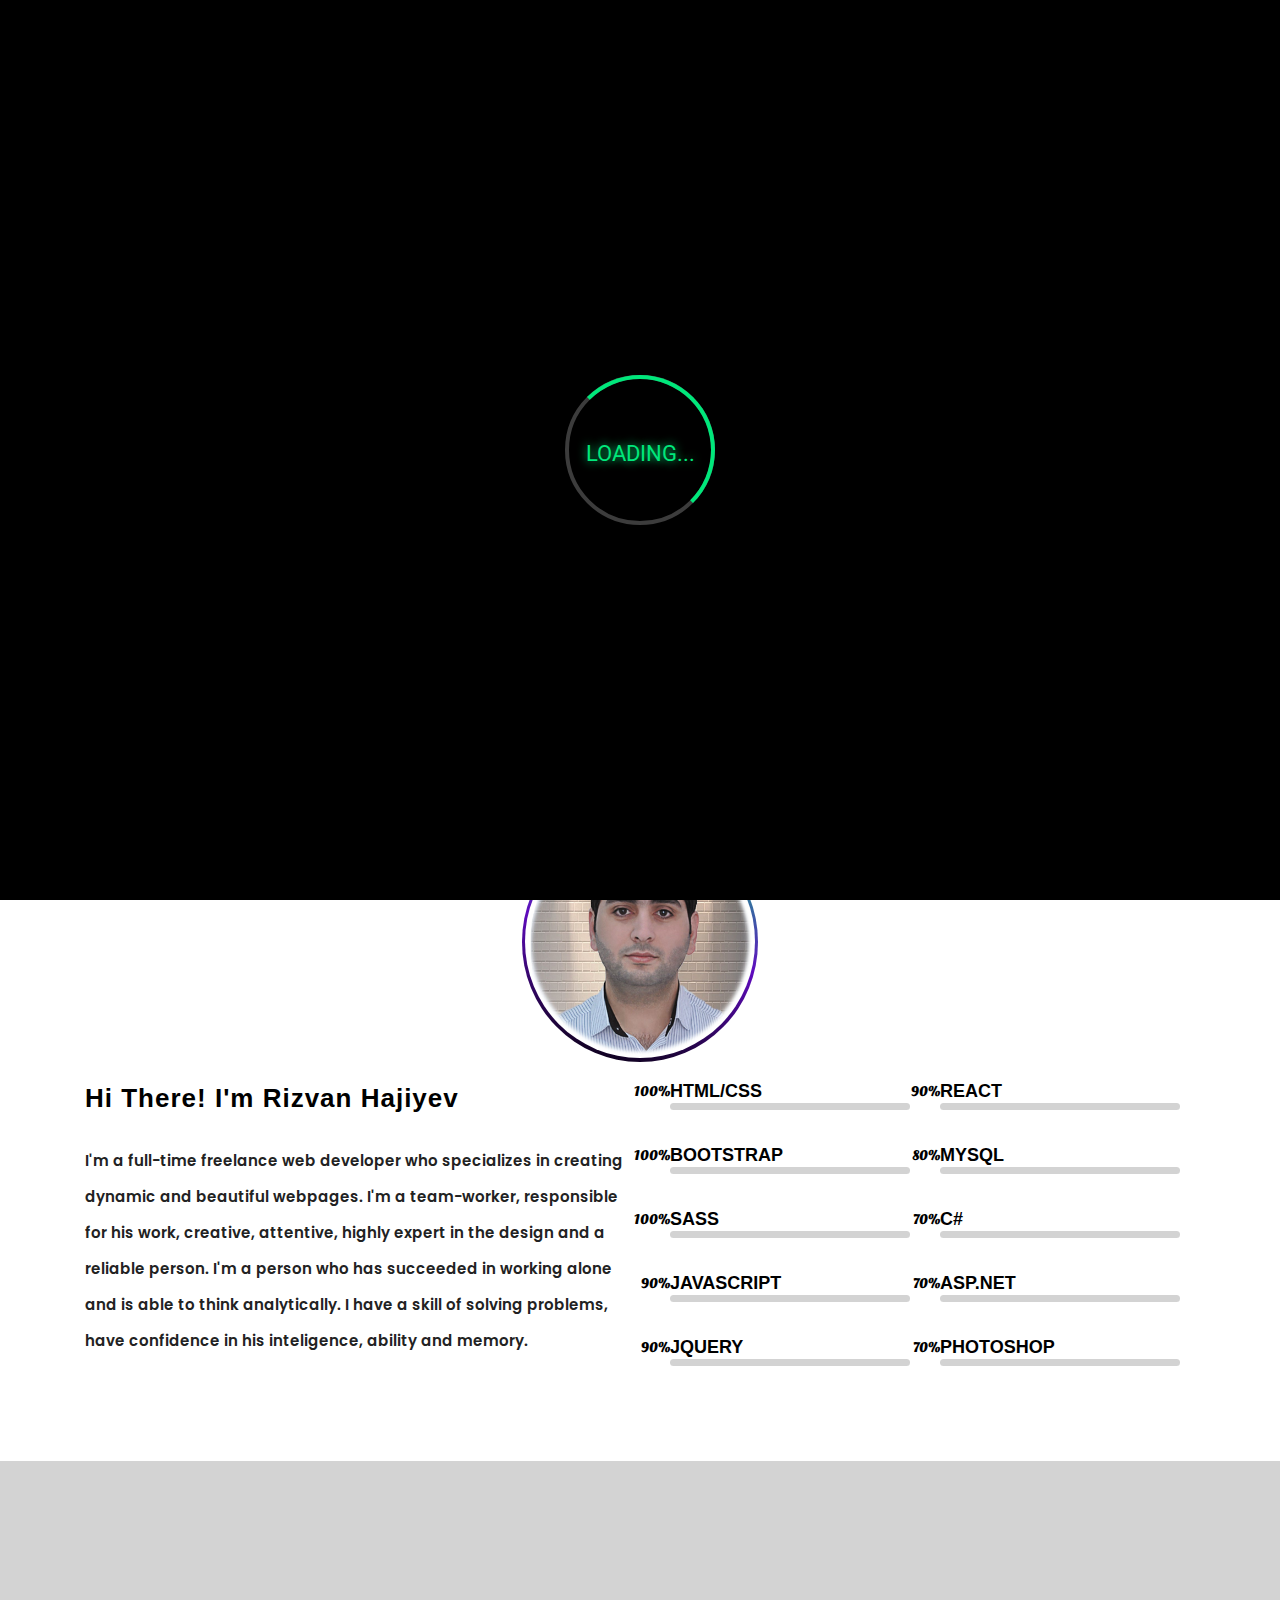
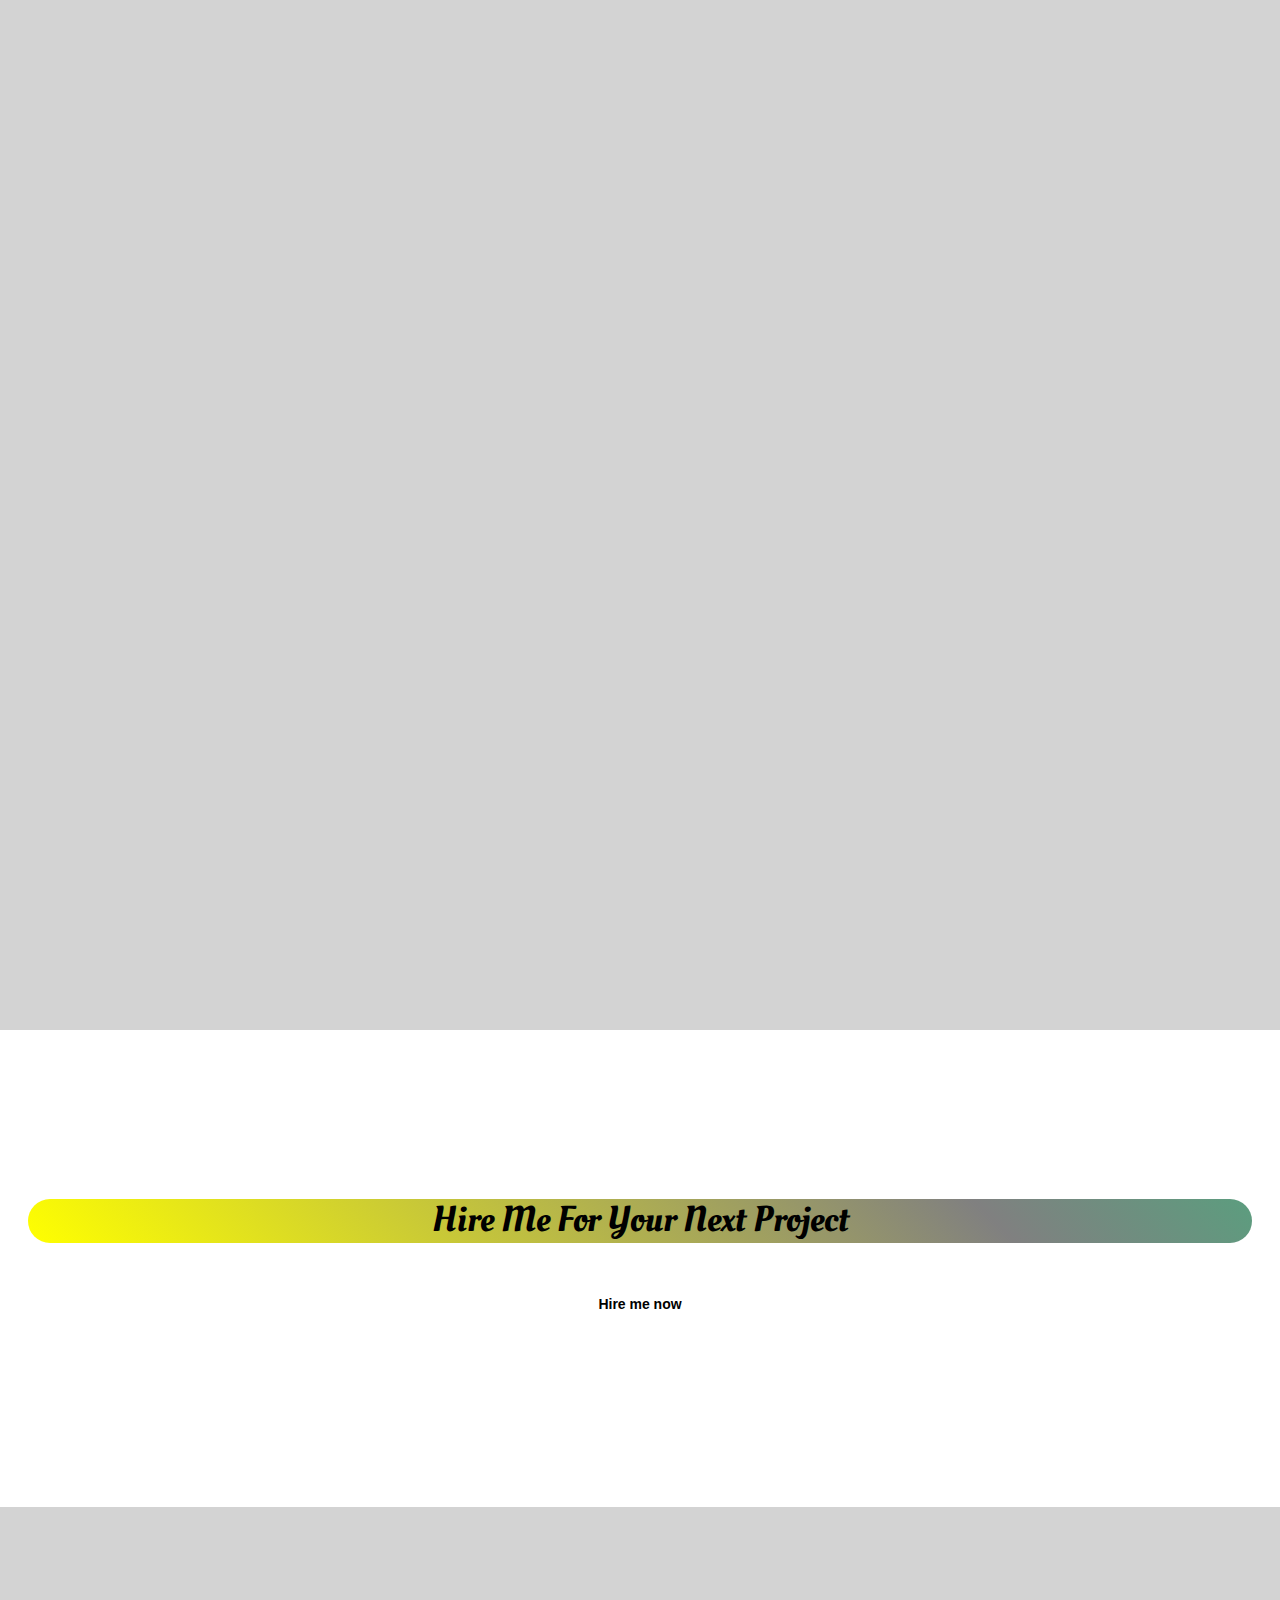
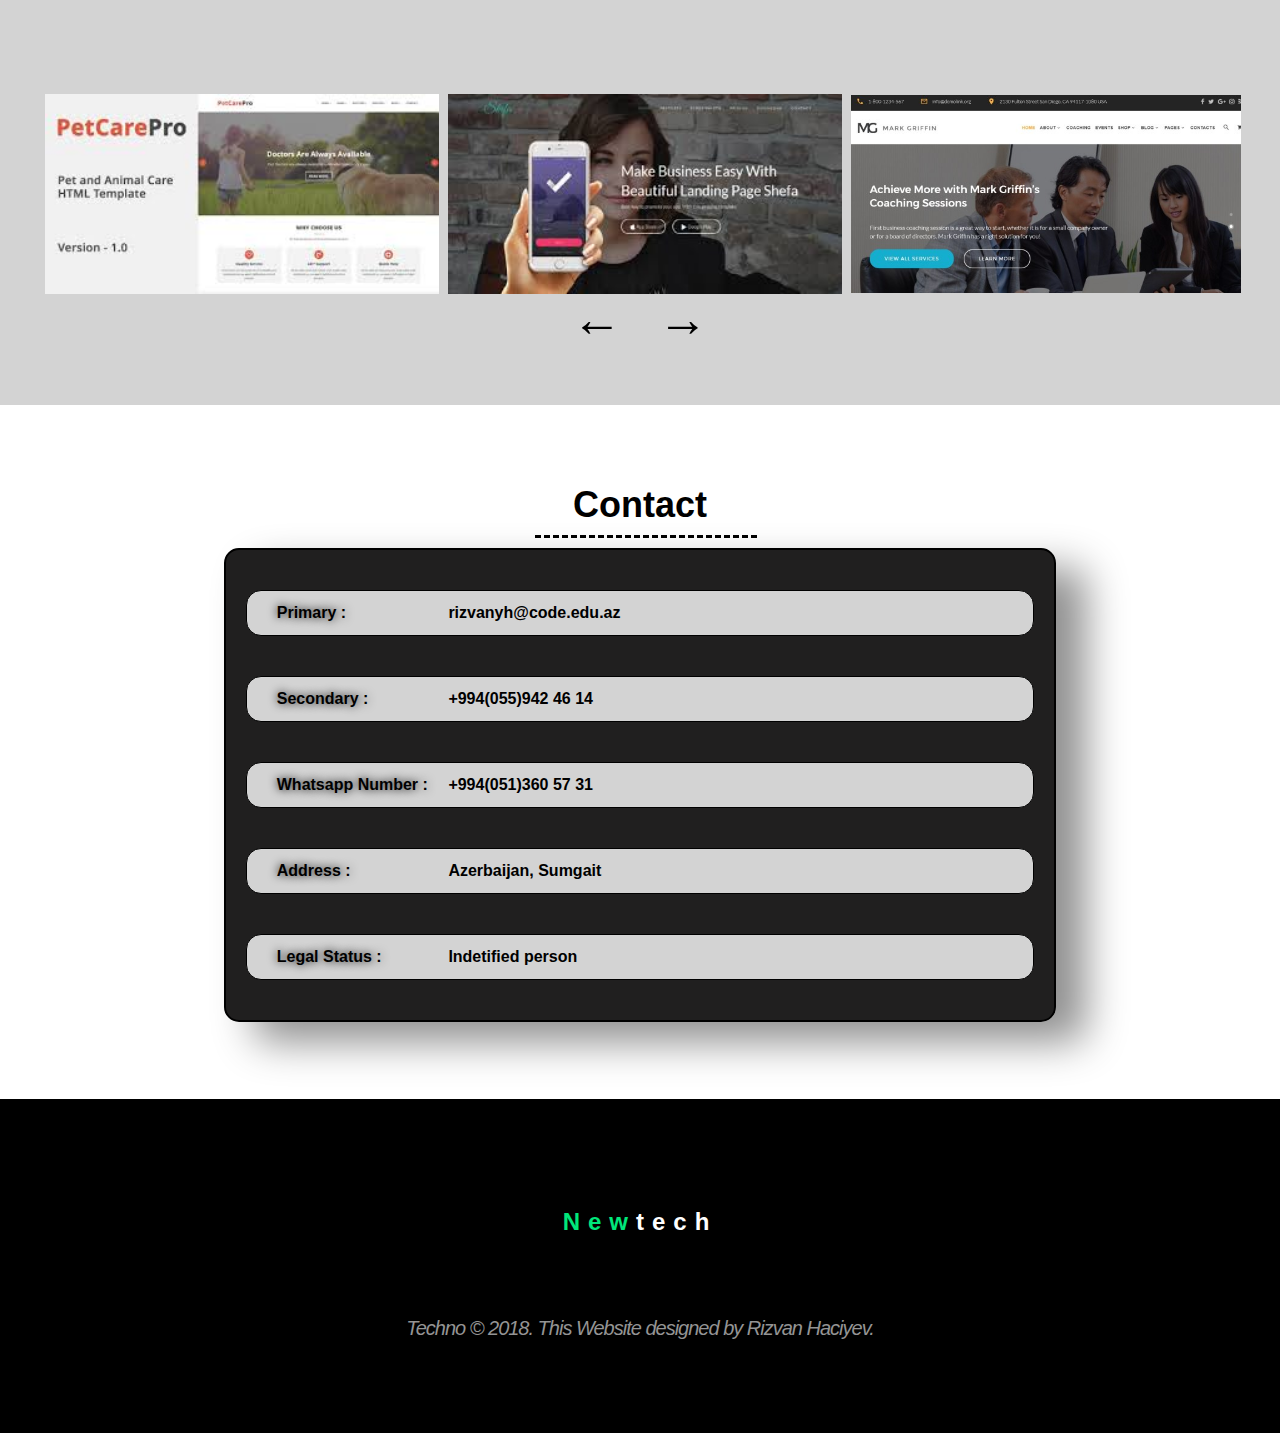
<file: index.html>
<!DOCTYPE html>
<html lang="en">

<head>
  <meta charset="UTF-8">
  <meta name="viewport" content="width=device-width, initial-scale=1.0">
  <meta http-equiv="X-UA-Compatible" content="ie=edge">
  <title>Portfolio</title>
  <link rel="icon" type="image/png" sizes="32x32" href="images/r.jpg">
  <link href="https://fonts.googleapis.com/css?family=Poppins:100,100i,200,200i,300,300i,400,400i,500,500i,600,600i,700,700i,800,800i,900,900i"
    rel="stylesheet">
  <link href="https://fonts.googleapis.com/css?family=Open+Sans:300,300i,400,400i,600,600i,700,700i,800,800i" rel="stylesheet">
  <link href="https://fonts.googleapis.com/css?family=Roboto:100,100i,300,300i,400" rel="stylesheet">
  <link href="https://fonts.googleapis.com/css?family=Oleo+Script:400,700&amp;subset=latin-ext" rel="stylesheet">
  <link rel="stylesheet" href="https://cdnjs.cloudflare.com/ajax/libs/font-awesome/4.7.0/css/font-awesome.min.css">
  <link rel="stylesheet" href="https://cdnjs.cloudflare.com/ajax/libs/animate.css/3.5.2/animate.min.css" integrity="sha384-OHBBOqpYHNsIqQy8hL1U+8OXf9hH6QRxi0+EODezv82DfnZoV7qoHAZDwMwEJvSw"
    crossorigin="anonymous">
  <link rel="stylesheet" href="https://maxcdn.bootstrapcdn.com/bootstrap/3.3.7/css/bootstrap.min.css" integrity="sha384-BVYiiSIFeK1dGmJRAkycuHAHRg32OmUcww7on3RYdg4Va+PmSTsz/K68vbdEjh4u"
    crossorigin="anonymous">
  <link rel="stylesheet" href="css/animate.css">
  <link rel="stylesheet" href="css/style.css">
</head>

<body>
  <!--Start Header--------------------->
  <div class="mrotate">
    <div class="rotate">Loading...</div>
  </div>
  <section>
    <div class="container-fluid contain">
      <div class="row">
        <div class="shead">
          <div class="col-md-12 menubox">
            <h1><span>New</span>tech.</h1>
            <div class="lines">
              <div class="line3" id="sameline"></div>
              <div class="line1" id="sameline"></div>
              <div class="line2" id="sameline"></div>
              <div class="Cline1"></div>
              <div class="Cline2"></div>
            </div>
            <nav>
              <ul class="static">
                <li>
                  <a class="switch active" href="#homechange" id="home">HOME</a>
                </li>
                <li>
                  <a class="switch" href="#featureschange" id="features">ABOUT</a>
                </li>
                <li>
                  <a class="switch" href="#screenchange" id="screen">SERVICES</a>
                </li>
                <li>
                  <a class="switch" href="#workschange" id="works">WORKS</a>
                </li>
                <li>
                  <a class="switch" href="#contactchange" id="contact">Contact</a>
                </li>
                <li>
                  <a class="switch" href="#designchange" id="design">Designer</a>
                </li>
              </ul>

              <div class="liline"></div>
            </nav>

          </div>

        </div>
      </div>
    </div>
  </section>

  <section class="header" id="homechange">
    <div class="container-fluid contain">
      <div class="row">
        <div class="head">
          <div class="col-md-12 menubox">
            <h1><span>New</span>tech.</h1>
            <div class="lines">
              <div class="line3"></div>
              <div class="line1"></div>
              <div class="line2"></div>
              <div class="Cline1"></div>
              <div class="Cline2"></div>
            </div>
            <nav>
              <ul class="static">
                <li>
                  <a class="switch active" href="#homechange" id="home">HOME</a>
                </li>
                <li>
                  <a class="switch" href="#featureschange" id="features">ABOUT</a>
                </li>
                <li>
                  <a class="switch" href="#screenchange" id="screen">SERVICES</a>
                </li>
                <li>
                  <a class="switch" href="#workschange" id="works">WORKS</a>
                </li>
                <li>
                  <a class="switch" href="#contactchange" id="contact">Contact</a>
                </li>
                <li>
                  <a class="switch" href="#designchange" id="design">Designer</a>
                </li>
              </ul>
              <div class="liline"></div>
            </nav>
          </div>
          <div class="headtext">
            <h2>Hi! I'm Rizvan Hajiyev.</h2>
            <span class="typing"></span>
            <div class="round">
              <i class="fa fa-long-arrow-down down" aria-hidden="true"></i>
            </div>
          </div>
        </div>
      </div>
    </div>
  </section>
  <!--End Header----------------->

  <!--Start Parts1---------------------->
  <section class="parts1" id="featureschange">
    <div class="container">
      <div class="imgbox">
        <img src="images/mine.jpg" alt="">
      </div>
      <div class="row">
        <div class="col-md-6 ">
          <div class="first">
            <h1>Hi There! I'm Rizvan Hajiyev</h1>
            <p>I'm a full-time freelance web developer who specializes in creating dynamic and beautiful webpages.
              I'm a team-worker, responsible for his work, creative, attentive, highly expert in the design and a
              reliable person.
              I'm a person who has succeeded in working alone and is able to think analytically.
              I have a skill of solving problems, have confidence in his inteligence, ability and memory.</p>
          </div>
        </div>
        <div class="col-md-6 ">
          <div class="first">
            <div class="col-md-6">
              <h4 class="secondp">HTML/CSS</h4><span class="degreenum"></span>
              <div class="mainline ">
                <div class="innerline first"><abbr title="100%">100%</abbr></div>
              </div>
              <h4 class="secondp">BOOTSTRAP</h4>
              <div class="mainline ">
                <div class="innerline first"><abbr title="100%">100%</abbr></div>
              </div>
              <h4 class="secondp">SASS</h4>
              <div class="mainline ">
                <div class="innerline first"><abbr title="100%">100%</abbr></div>
              </div>
              <h4 class="secondp">JAVASCRIPT</h4>
              <div class="mainline">
                <div class="innerline secondl"><abbr title="90%">90%</abbr></div>
              </div>
              <h4 class="secondp">JQUERY</h4>
              <div class="mainline">
                <div class="innerline secondl"><abbr title="90%">90%</abbr></div>
              </div>
            </div>
            <div class="col-md-6">
              <h4 class="secondp">REACT</h4>
              <div class="mainline">
                <div class="innerline third"><abbr title="90%">90%</abbr></div>
              </div>
              <h4 class="secondp">MYSQL</h4>
              <div class="mainline">
                <div class="innerline five"><abbr title="80%">80%</abbr></div>
              </div>
              <h4 class="secondp">C#</h4>
              <div class="mainline">
                <div class="innerline four"><abbr title="70%">70%</abbr></div>
              </div>
              <h4 class="secondp">ASP.NET</h4>
              <div class="mainline">
                <div class="innerline four"><abbr title="70%">70%</abbr></div>
              </div>
              <h4 class="secondp">PHOTOSHOP</h4>
              <div class="mainline">
                <div class="innerline four"><abbr title="70%">70%</abbr></div>
              </div>
            </div>
          </div>
        </div>
      </div>
    </div>
  </section>
  <a href="#" class="scrollup toggle">
    <i class="fa fa-angle-up"></i>
  </a>
  <!--End Parts1------------------->

  <!--Start parts2----------------------->
  <section class="parts2" id="screenchange">
    <div class="container">
      <div class="row">
        <div class="screenshots">
          <h6 class="screen">What I Do</h6>
          <div class="line"></div>
          <p class="shots">All my services.</p>
        </div>
        <div class="rlines">
          <div class="rline1" id="samerline"></div>
          <div class="rline2" id="samerline"></div>
        </div>
        <div class="col-md-4 ">
          <div class="firstw firstan" id="sameW">
            <i class="fa fa-laptop secondw">
            </i>
            <h2>Web Design</h2>
            <p class="secondp">As a web designer, I put my mind and heart into every web design project.
              I love designing websites that stand out from the rest.</p>
          </div>
        </div>
        <div class="col-md-4 ">
          <div class="firstw secondan" id="sameW">
            <i class="fa fa-cogs secondw" aria-hidden="true"></i>
            <h2>Web Development</h2>
            <p class="secondp">Designing and Coding have been my passion since the days I started working with
              computers but I found myself into web design/development since 2017.</p>
          </div>
        </div>
        <div class="col-md-4 ">
          <div class="firstw thirdan" id="sameW">
            <i class="fa fa-mobile secondwt secondw" aria-hidden="true"></i>
            <h2>Responsive Design</h2>
            <p class="secondp">I create responsive websites that allow the user to experience your website in the best
              and most appropriate way suited to the device they are using.</p>
          </div>
        </div>
        <div class="col-md-4 ">
          <div class="firstw fouran">
            <i class="fa fa-heart secondw">
            </i>
            <h2>Branding Identity</h2>
            <p class="secondp">I want to make sure my customers remember my brand’s history, values and vision.I
              demonstrate visuals with visual components and features on my website. </p>
          </div>
        </div>
        <div class="col-md-4 ">
          <div class="firstw fivean">
            <i class="fa fa-magic secondw"></i>
            <h2>Creative Design</h2>
            <p class="secondp">I make creative web sites with fresh designs. Sometimes you have no idea what you want; that’s just fine. I can guide you to something special.
            </p>
          </div>
        </div>
        <div class="col-md-4 ">
          <div class="firstw sixan">
            <i class="fa fa-paper-plane-o secondw"></i>
            <h2>Quick Support</h2>
            <p class="secondp">Do you need support for your website? You can get quick support whenever you need it.</p>
          </div>
        </div>
      </div>
    </div>
  </section>
  <!--End Parts2--------------------->

  <!--Start Hire------------------------->
  <section id="hire">
    <div class="container-fluid">
      <div class="row">
        <div class="col-md-12">
          <div class="htext">
            <h1>Hire Me For Your Next Project</h1>
            <button type="button" class="btn btn-dark">Hire me now</button>
          </div>
        </div>
      </div>
    </div>
  </section>
  <!--End Hire----------------------->

  <!--Start Parts3------------------------>
  <section class="parts3" id="workschange">
    <div class="container-fluid conpad">
      <div class="row">
        <div class="col-md-12">
          <div class="second_screen">
            <h1 class="screen">Recent Work<div class="lines"></div>
            </h1>
            <div class="line"></div>
            <p class="shots">Some projects I made in my free time.</p>
          </div>
        </div>
      </div>
    </div>
    <div class="container-fluid conpad">
      <div class="row marg">
        <div class="owl_theme">
          <div class="slide_owl">
            <div class="col-md-12">
              <div class="slide_image">
                <div class="item">
                  <img src="images/four.png" alt="">
                </div>
                <div class="item">
                  <img src="images/five.jpg" alt="">
               
                </div>
                <div class="item">
                  <img src="images/first.jpg" alt="">
               
                </div>
                <div class="item">
                  <img src="images/three.jpg" alt="">
                </div>
                <div class="item">
                  <img src="images/second.jpg" alt="">
                </div>
              </div>
            </div>
          </div>
        </div>
      </div>
    </div>

    <div class="lricons">
      <span class="left"></span>
      <span class="right"></span>
    </div>
    <div class="rlines">
      <div class="rline1" id="samerline"></div>
      <div class="rline2" id="samerline"></div>
    </div>
  </section>
  <!--End Parts3--------------->

  <!--Start Parts4--------------->
  <section class="parts4" id="contactchange">
    <div class="container">
      <div class="row">
        <div class="col-md-12">
          <div class="parts4Head">
            <h1 class="screen">Contact<div class="lines"></div>
            </h1>
          </div>
          <div class="line"></div>
          <div class="information">
            <div class="skills">
              <div class="skillsarea">
                <h4 class="skillsHead">Primary :</h4>
                <p class="skillsText"> <a target="blank" href="https://accounts.google.com/signin/v2/identifier?service=mail&passive=true&rm=false&continue=https%3A%2F%2Fmail.google.com%2Fmail%2F&ss=1&scc=1&ltmpl=default&ltmplcache=2&emr=1&osid=1&flowName=GlifWebSignIn&flowEntry=ServiceLogin">rizvanyh@code.edu.az</a></p>
              </div>
              <div class="skillsarea">
                <h4 class="skillsHead">Secondary :</h4>
                <p class="skillsText">+994(055)942 46 14</p>
              </div>
              <div class="skillsarea">
                <h4 class="skillsHead">Whatsapp Number :</h4>
                <p class="skillsText">+994(051)360 57 31</p>
              </div>
              <div class="skillsarea">
                <h4 class="skillsHead">Address :</h4>
                <p class="skillsText"> Azerbaijan, Sumgait</p>
              </div>
              <div class="skillsarea">
                <h4 class="skillsHead">Legal Status :</h4>
                <p class="skillsText">Indetified person</p>
              </div>
            </div>
          </div>
        </div>
      </div>
    </div>
    <div class="rlines">
      <div class="rline1" id="samerline"></div>
      <div class="rline2" id="samerline"></div>
    </div>
  </section>
  <!--End Parts4-------------->

  <!--Start Designchange--------------->
  <section id="designchange">
    <div class="container">
      <div class="row">
        <div class="col-md-12">
          <h3><span>N</span><span>e</span><span>w</span>tech</h3>
          <ul>
            <li>T</li>
            <li>E</li>
            <li>C</li>
            <li>H</li>
            <li>N</li>
            <li>O</li>
          </ul>
          <p>Techno &#169 2018. This Website designed by Rizvan Haciyev.</p>
        </div>
      </div>
    </div>
  </section>
  <!--End Designchange------------->
  <script src="https://ajax.googleapis.com/ajax/libs/jquery/3.2.1/jquery.min.js"></script>
  <script src="https://maxcdn.bootstrapcdn.com/bootstrap/3.3.7/js/bootstrap.min.js" integrity="sha384-Tc5IQib027qvyjSMfHjOMaLkfuWVxZxUPnCJA7l2mCWNIpG9mGCD8wGNIcPD7Txa"
    crossorigin="anonymous"></script>
  <script src="script/jquery-3.2.1.min.js"></script>
  <script src="script/jquery.ripples-min.js"></script>
  <script src="script/typed.js"></script>
  <script src="script/script.js"></script>
</body>

</html>
</file>
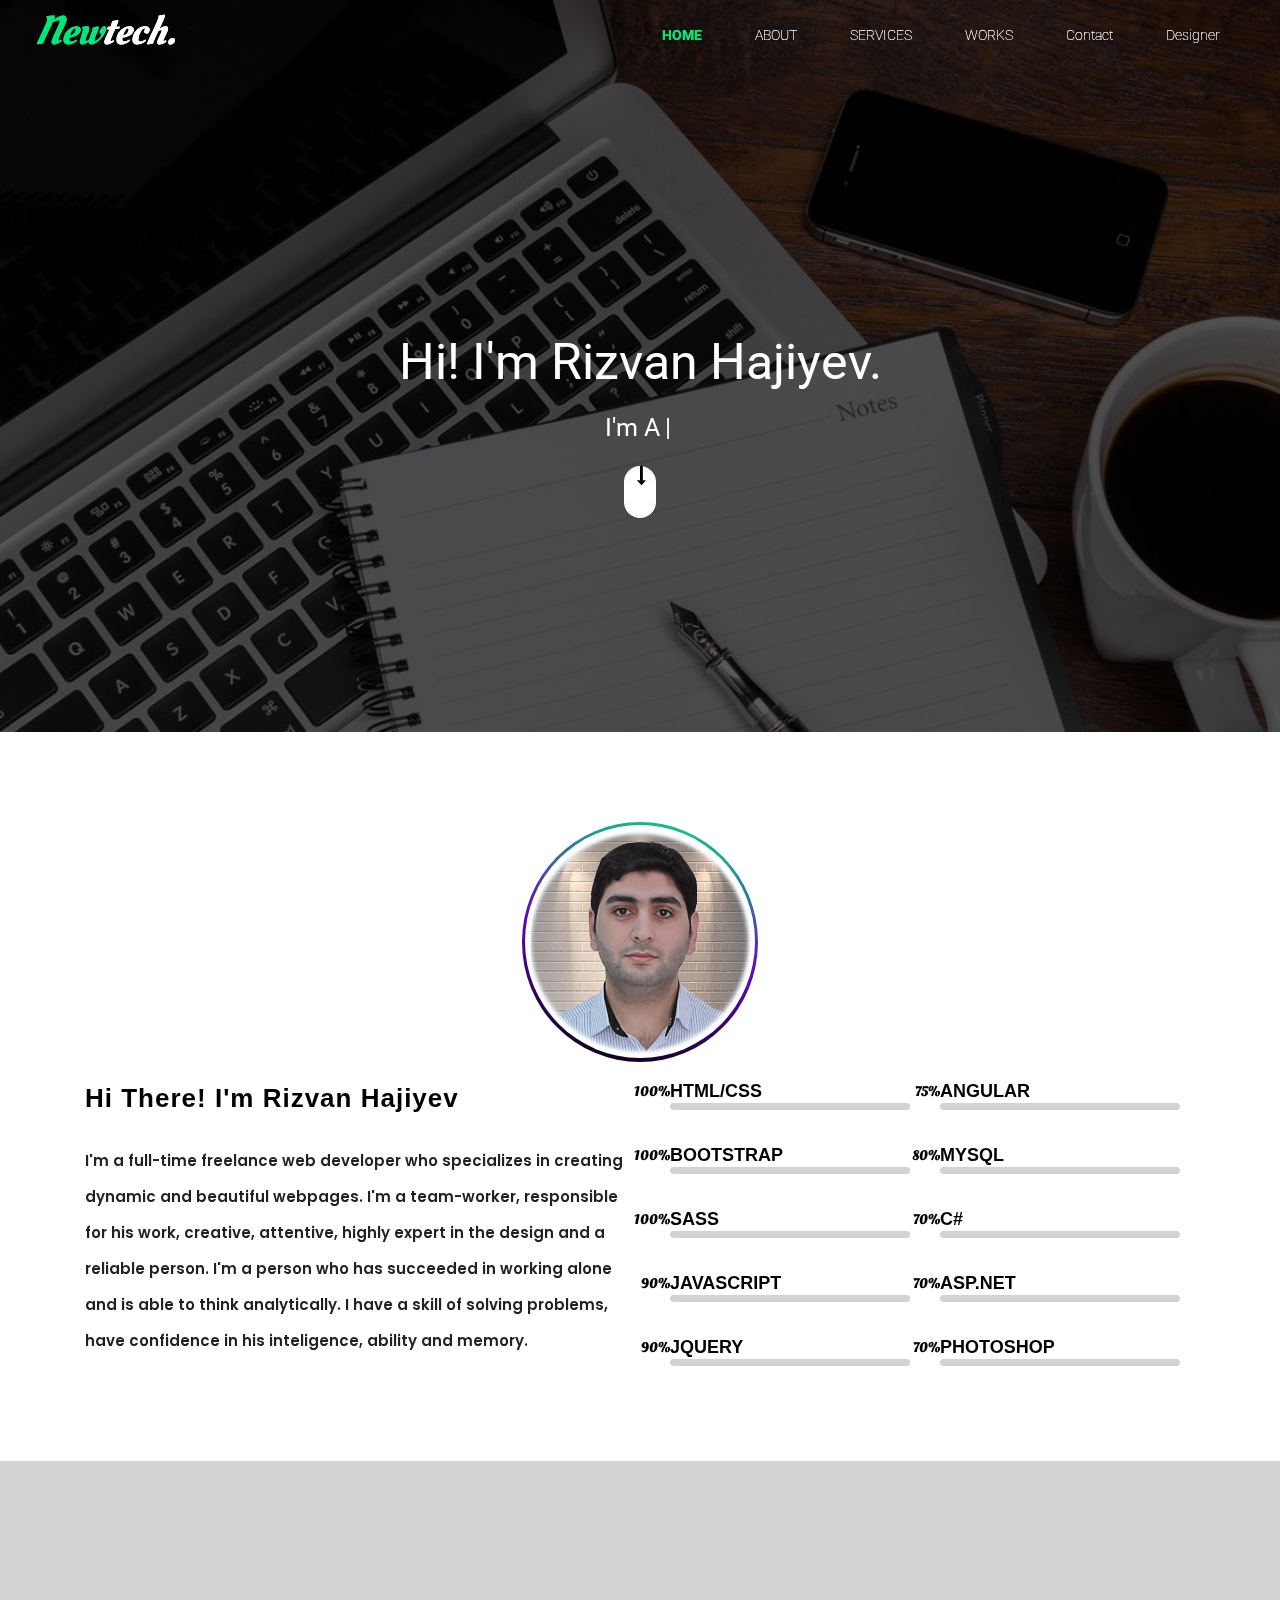
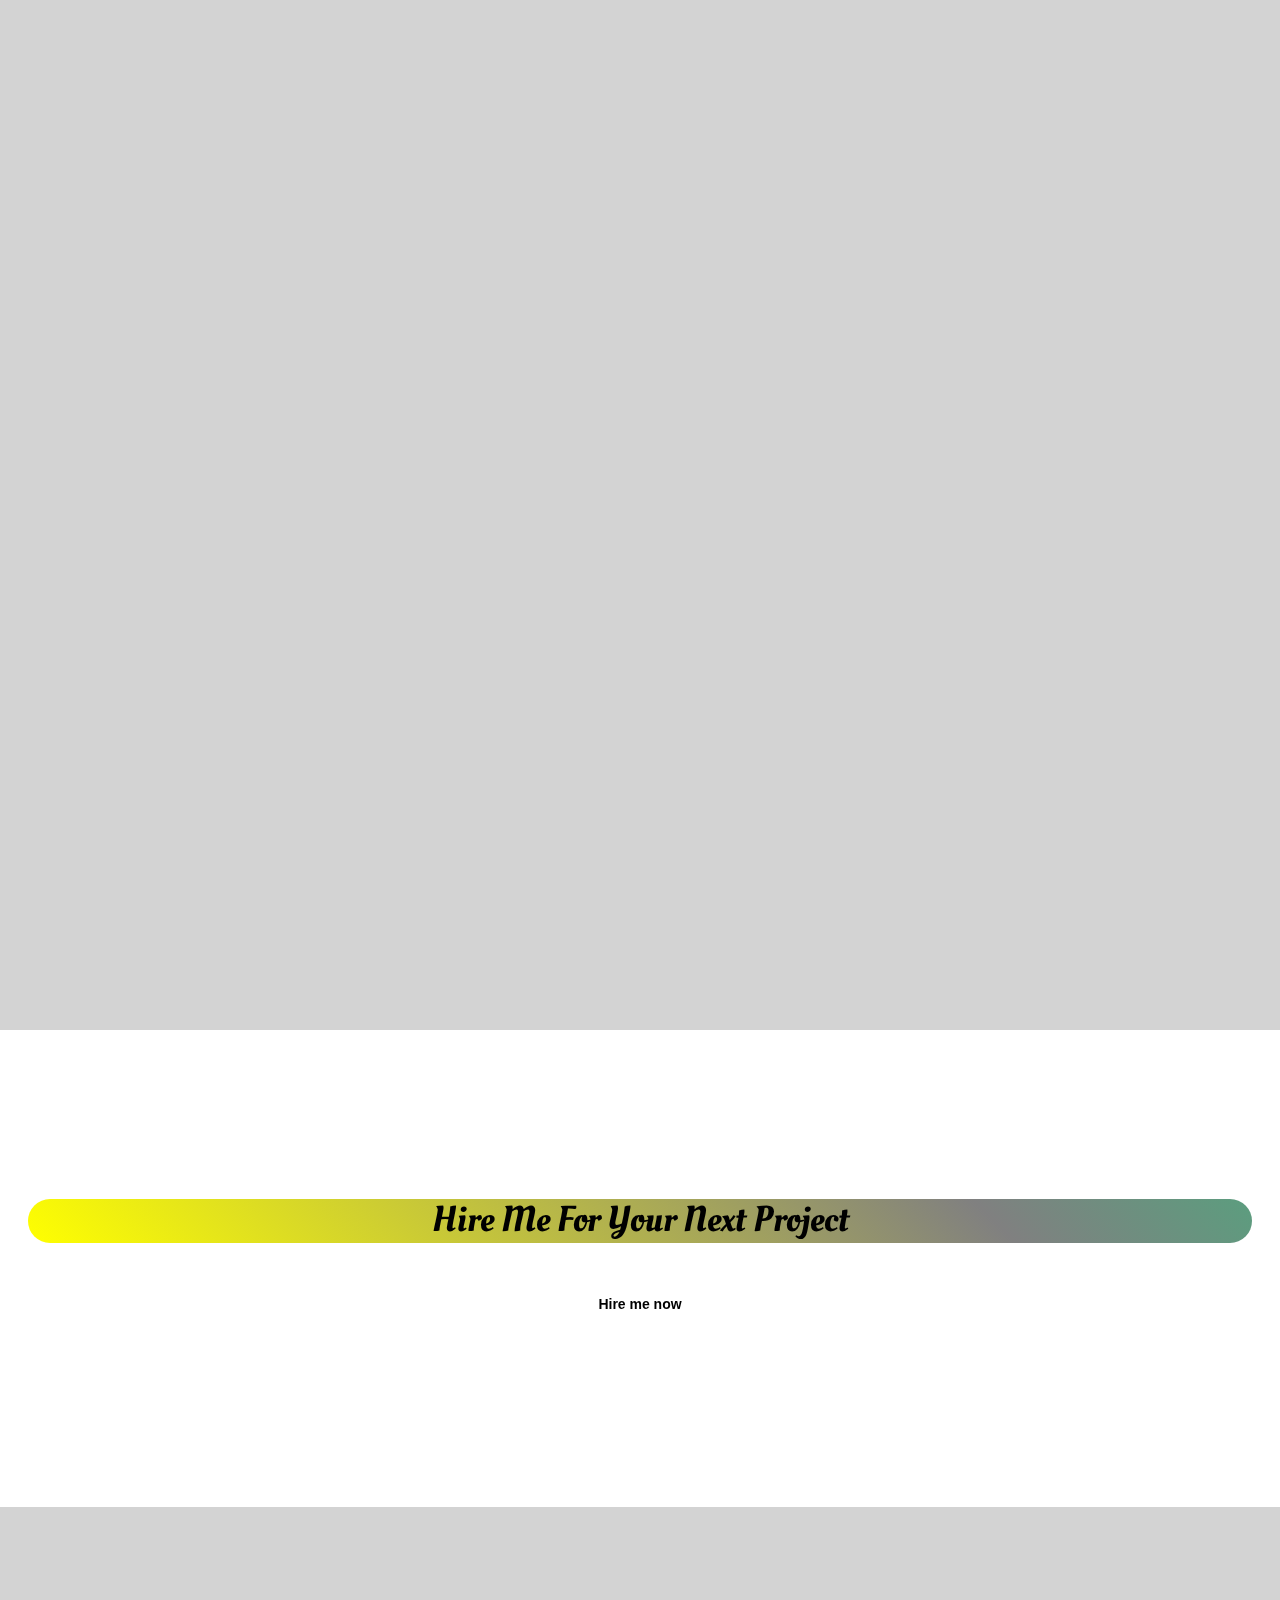
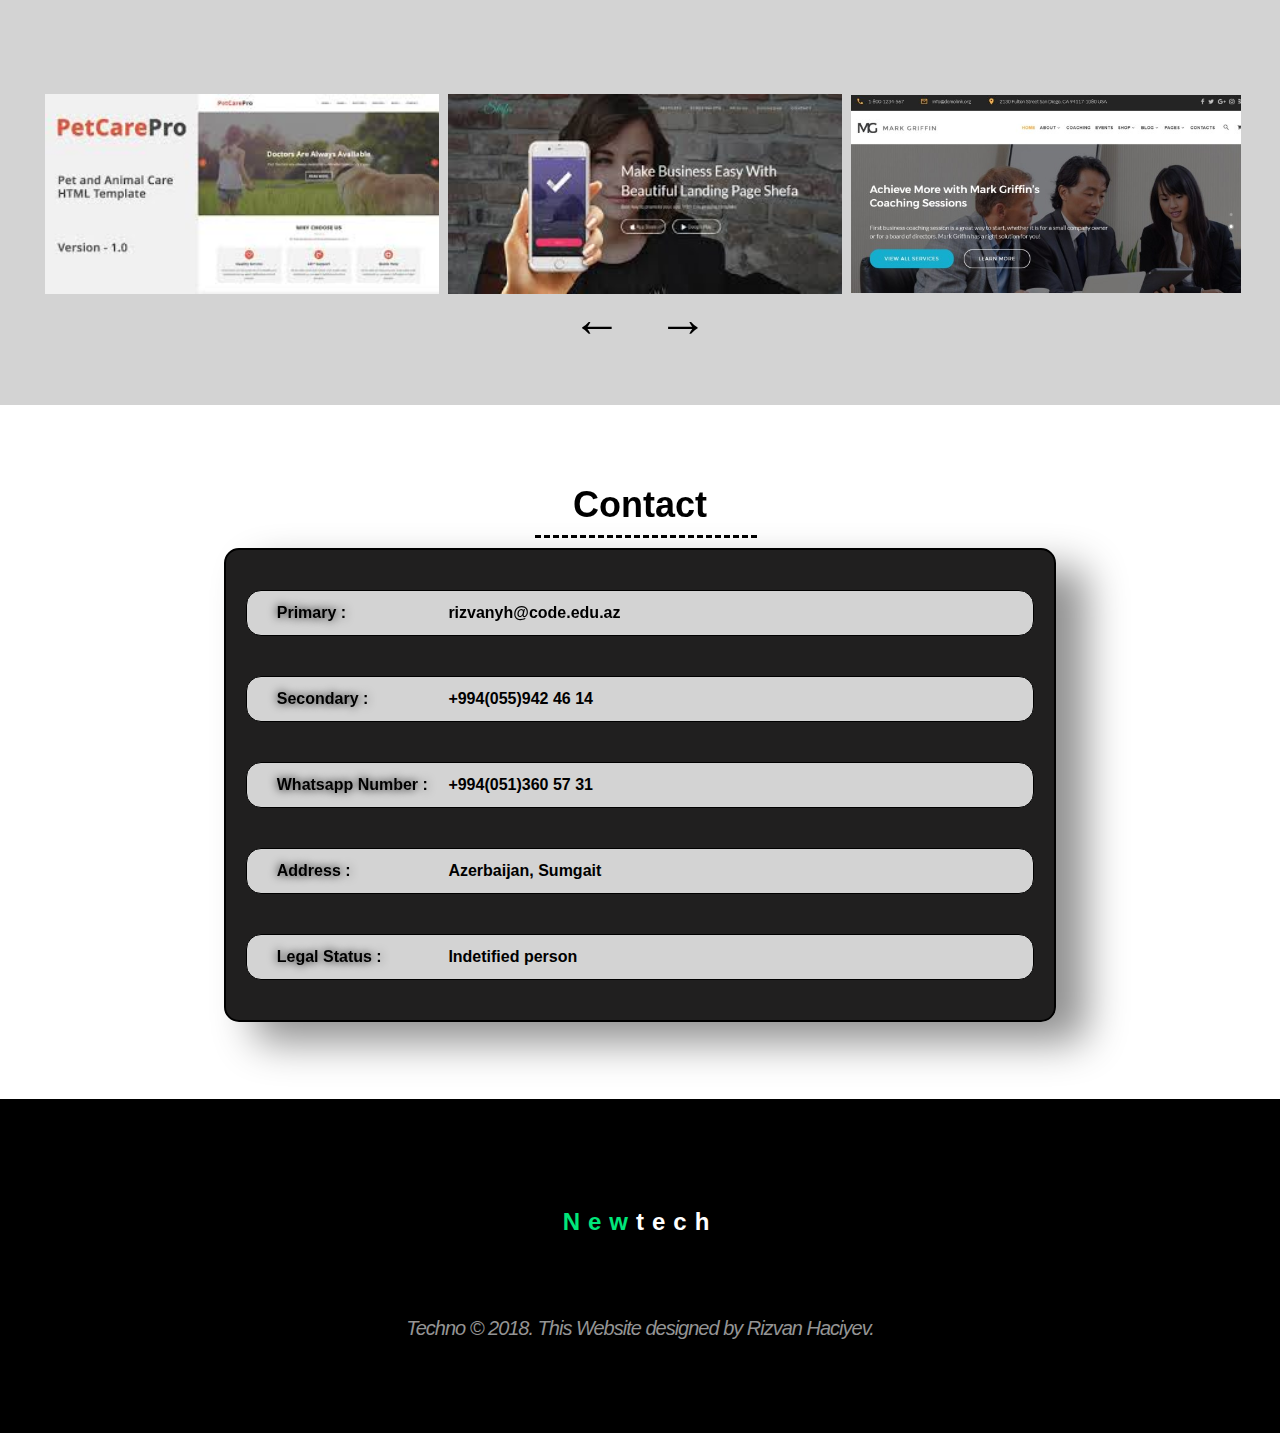
<file: Portfolio/index.html>
<!DOCTYPE html>
<html lang="en">

<head>
  <meta charset="UTF-8">
  <meta name="viewport" content="width=device-width, initial-scale=1.0">
  <meta http-equiv="X-UA-Compatible" content="ie=edge">
  <title>Portfolio</title>
  <link rel="icon" type="image/png" sizes="32x32" href="images/r.jpg">
  <link href="https://fonts.googleapis.com/css?family=Poppins:100,100i,200,200i,300,300i,400,400i,500,500i,600,600i,700,700i,800,800i,900,900i"
    rel="stylesheet">
  <link href="https://fonts.googleapis.com/css?family=Open+Sans:300,300i,400,400i,600,600i,700,700i,800,800i" rel="stylesheet">
  <link href="https://fonts.googleapis.com/css?family=Roboto:100,100i,300,300i,400" rel="stylesheet">
  <link href="https://fonts.googleapis.com/css?family=Oleo+Script:400,700&amp;subset=latin-ext" rel="stylesheet">
  <link rel="stylesheet" href="https://cdnjs.cloudflare.com/ajax/libs/font-awesome/4.7.0/css/font-awesome.min.css">
  <link rel="stylesheet" href="https://cdnjs.cloudflare.com/ajax/libs/animate.css/3.5.2/animate.min.css" integrity="sha384-OHBBOqpYHNsIqQy8hL1U+8OXf9hH6QRxi0+EODezv82DfnZoV7qoHAZDwMwEJvSw"
    crossorigin="anonymous">
  <link rel="stylesheet" href="https://maxcdn.bootstrapcdn.com/bootstrap/3.3.7/css/bootstrap.min.css" integrity="sha384-BVYiiSIFeK1dGmJRAkycuHAHRg32OmUcww7on3RYdg4Va+PmSTsz/K68vbdEjh4u"
    crossorigin="anonymous">
  <link rel="stylesheet" href="css/animate.css">
  <link rel="stylesheet" href="css/style.css">
</head>

<body>
  <!--Start Header--------------------->
  <div class="mrotate">
    <div class="rotate">Loading...</div>
  </div>
  <section>
    <div class="container-fluid contain">
      <div class="row">
        <div class="shead">
          <div class="col-md-12 menubox">
            <h1><span>New</span>tech.</h1>
            <div class="lines">
              <div class="line3" id="sameline"></div>
              <div class="line1" id="sameline"></div>
              <div class="line2" id="sameline"></div>
              <div class="Cline1"></div>
              <div class="Cline2"></div>
            </div>
            <nav>
              <ul class="static">
                <li>
                  <a class="switch active" href="#homechange" id="home">HOME</a>
                </li>
                <li>
                  <a class="switch" href="#featureschange" id="features">ABOUT</a>
                </li>
                <li>
                  <a class="switch" href="#screenchange" id="screen">SERVICES</a>
                </li>
                <li>
                  <a class="switch" href="#workschange" id="works">WORKS</a>
                </li>
                <li>
                  <a class="switch" href="#contactchange" id="contact">Contact</a>
                </li>
                <li>
                  <a class="switch" href="#designchange" id="design">Designer</a>
                </li>
              </ul>

              <div class="liline"></div>
            </nav>

          </div>

        </div>
      </div>
    </div>
  </section>

  <section class="header" id="homechange">
    <div class="container-fluid contain">
      <div class="row">
        <div class="head">
          <div class="col-md-12 menubox">
            <h1><span>New</span>tech.</h1>
            <div class="lines">
              <div class="line3"></div>
              <div class="line1"></div>
              <div class="line2"></div>
              <div class="Cline1"></div>
              <div class="Cline2"></div>
            </div>
            <nav>
              <ul class="static">
                <li>
                  <a class="switch active" href="#homechange" id="home">HOME</a>
                </li>
                <li>
                  <a class="switch" href="#featureschange" id="features">ABOUT</a>
                </li>
                <li>
                  <a class="switch" href="#screenchange" id="screen">SERVICES</a>
                </li>
                <li>
                  <a class="switch" href="#workschange" id="works">WORKS</a>
                </li>
                <li>
                  <a class="switch" href="#contactchange" id="contact">Contact</a>
                </li>
                <li>
                  <a class="switch" href="#designchange" id="design">Designer</a>
                </li>
              </ul>
              <div class="liline"></div>
            </nav>
          </div>
          <div class="headtext">
            <h2>Hi! I'm Rizvan Hajiyev.</h2>
            <span class="typing"></span>
            <div class="round">
              <i class="fa fa-long-arrow-down down" aria-hidden="true"></i>
            </div>
          </div>
        </div>
      </div>
    </div>
  </section>
  <!--End Header----------------->

  <!--Start Parts1---------------------->
  <section class="parts1" id="featureschange">
    <div class="container">
      <div class="imgbox">
        <img src="images/mine.jpg" alt="">
      </div>
      <div class="row">
        <div class="col-md-6 ">
          <div class="first">
            <h1>Hi There! I'm Rizvan Hajiyev</h1>
            <p>I'm a full-time freelance web developer who specializes in creating dynamic and beautiful webpages.
              I'm a team-worker, responsible for his work, creative, attentive, highly expert in the design and a
              reliable person.
              I'm a person who has succeeded in working alone and is able to think analytically.
              I have a skill of solving problems, have confidence in his inteligence, ability and memory.</p>
          </div>
        </div>
        <div class="col-md-6 ">
          <div class="first">
            <div class="col-md-6">
              <h4 class="secondp">HTML/CSS</h4><span class="degreenum"></span>
              <div class="mainline ">
                <div class="innerline first"><abbr title="100%">100%</abbr></div>
              </div>
              <h4 class="secondp">BOOTSTRAP</h4>
              <div class="mainline ">
                <div class="innerline first"><abbr title="100%">100%</abbr></div>
              </div>
              <h4 class="secondp">SASS</h4>
              <div class="mainline ">
                <div class="innerline first"><abbr title="100%">100%</abbr></div>
              </div>
              <h4 class="secondp">JAVASCRIPT</h4>
              <div class="mainline">
                <div class="innerline secondl"><abbr title="90%">90%</abbr></div>
              </div>
              <h4 class="secondp">JQUERY</h4>
              <div class="mainline">
                <div class="innerline secondl"><abbr title="90%">90%</abbr></div>
              </div>
            </div>
            <div class="col-md-6">
              <h4 class="secondp">ANGULAR</h4>
              <div class="mainline">
                <div class="innerline third"><abbr title="75%">75%</abbr></div>
              </div>
              <h4 class="secondp">MYSQL</h4>
              <div class="mainline">
                <div class="innerline five"><abbr title="80%">80%</abbr></div>
              </div>
              <h4 class="secondp">C#</h4>
              <div class="mainline">
                <div class="innerline four"><abbr title="70%">70%</abbr></div>
              </div>
              <h4 class="secondp">ASP.NET</h4>
              <div class="mainline">
                <div class="innerline four"><abbr title="70%">70%</abbr></div>
              </div>
              <h4 class="secondp">PHOTOSHOP</h4>
              <div class="mainline">
                <div class="innerline four"><abbr title="70%">70%</abbr></div>
              </div>
            </div>
          </div>
        </div>
      </div>
    </div>
  </section>
  <a href="#" class="scrollup toggle">
    <i class="fa fa-angle-up"></i>
  </a>
  <!--End Parts1------------------->

  <!--Start parts2----------------------->
  <section class="parts2" id="screenchange">
    <div class="container">
      <div class="row">
        <div class="screenshots">
          <h6 class="screen">What I Do</h6>
          <div class="line"></div>
          <p class="shots">All my services.</p>
        </div>
        <div class="rlines">
          <div class="rline1" id="samerline"></div>
          <div class="rline2" id="samerline"></div>
        </div>
        <div class="col-md-4 ">
          <div class="firstw firstan" id="sameW">
            <i class="fa fa-laptop secondw">
            </i>
            <h2>Web Design</h2>
            <p class="secondp">As a web designer, I put my mind and heart into every web design project.
              I love designing websites that stand out from the rest.</p>
          </div>
        </div>
        <div class="col-md-4 ">
          <div class="firstw secondan" id="sameW">
            <i class="fa fa-cogs secondw" aria-hidden="true"></i>
            <h2>Web Development</h2>
            <p class="secondp">Designing and Coding have been my passion since the days I started working with
              computers but I found myself into web design/development since 2017.</p>
          </div>
        </div>
        <div class="col-md-4 ">
          <div class="firstw thirdan" id="sameW">
            <i class="fa fa-mobile secondwt secondw" aria-hidden="true"></i>
            <h2>Responsive Design</h2>
            <p class="secondp">I create responsive websites that allow the user to experience your website in the best
              and most appropriate way suited to the device they are using.</p>
          </div>
        </div>
        <div class="col-md-4 ">
          <div class="firstw fouran">
            <i class="fa fa-heart secondw">
            </i>
            <h2>Branding Identity</h2>
            <p class="secondp">I want to make sure my customers remember my brand’s history, values and vision.I
              demonstrate visuals with visual components and features on my website. </p>
          </div>
        </div>
        <div class="col-md-4 ">
          <div class="firstw fivean">
            <i class="fa fa-magic secondw"></i>
            <h2>Creative Design</h2>
            <p class="secondp">I make creative web sites with fresh designs. Sometimes you have no idea what you want; that’s just fine. I can guide you to something special.
            </p>
          </div>
        </div>
        <div class="col-md-4 ">
          <div class="firstw sixan">
            <i class="fa fa-paper-plane-o secondw"></i>
            <h2>Quick Support</h2>
            <p class="secondp">Do you need support for your website? You can get quick support whenever you need it.</p>
          </div>
        </div>
      </div>
    </div>
  </section>
  <!--End Parts2--------------------->

  <!--Start Hire------------------------->
  <section id="hire">
    <div class="container-fluid">
      <div class="row">
        <div class="col-md-12">
          <div class="htext">
            <h1>Hire Me For Your Next Project</h1>
            <button type="button" class="btn btn-dark">Hire me now</button>
          </div>
        </div>
      </div>
    </div>
  </section>
  <!--End Hire----------------------->

  <!--Start Parts3------------------------>
  <section class="parts3" id="workschange">
    <div class="container-fluid conpad">
      <div class="row">
        <div class="col-md-12">
          <div class="second_screen">
            <h1 class="screen">Recent Work<div class="lines"></div>
            </h1>
            <div class="line"></div>
            <p class="shots">Some projects I made in my free time.</p>
          </div>
        </div>
      </div>
    </div>
    <div class="container-fluid conpad">
      <div class="row marg">
        <div class="owl_theme">
          <div class="slide_owl">
            <div class="col-md-12">
              <div class="slide_image">
                <div class="item">
                  <img src="images/four.png" alt="">
                </div>
                <div class="item">
                  <img src="images/five.jpg" alt="">
                  
                </div>
                <div class="item">
                  <img src="images/first.jpg" alt="">
                </div>
                <div class="item">
                  <img src="images/three.jpg" alt="">
                </div>
                <div class="item">
                  <img src="images/second.jpg" alt="">
                </div>
              </div>
            </div>
          </div>
        </div>
      </div>
    </div>

    <div class="lricons">
      <span class="left"></span>
      <span class="right"></span>
    </div>
    <div class="rlines">
      <div class="rline1" id="samerline"></div>
      <div class="rline2" id="samerline"></div>
    </div>
  </section>
  <!--End Parts3--------------->

  <!--Start Parts4--------------->
  <section class="parts4" id="contactchange">
    <div class="container">
      <div class="row">
        <div class="col-md-12">
          <div class="parts4Head">
            <h1 class="screen">Contact<div class="lines"></div>
            </h1>
          </div>
          <div class="line"></div>
          <div class="information">
            <div class="skills">
              <div class="skillsarea">
                <h4 class="skillsHead">Primary :</h4>
                <p class="skillsText"> <a target="blank" href="https://accounts.google.com/signin/v2/identifier?service=mail&passive=true&rm=false&continue=https%3A%2F%2Fmail.google.com%2Fmail%2F&ss=1&scc=1&ltmpl=default&ltmplcache=2&emr=1&osid=1&flowName=GlifWebSignIn&flowEntry=ServiceLogin">rizvanyh@code.edu.az</a></p>
              </div>
              <div class="skillsarea">
                <h4 class="skillsHead">Secondary :</h4>
                <p class="skillsText">+994(055)942 46 14</p>
              </div>
              <div class="skillsarea">
                <h4 class="skillsHead">Whatsapp Number :</h4>
                <p class="skillsText">+994(051)360 57 31</p>
              </div>
              <div class="skillsarea">
                <h4 class="skillsHead">Address :</h4>
                <p class="skillsText"> Azerbaijan, Sumgait</p>
              </div>
              <div class="skillsarea">
                <h4 class="skillsHead">Legal Status :</h4>
                <p class="skillsText">Indetified person</p>
              </div>
            </div>
          </div>
        </div>
      </div>
    </div>
    <div class="rlines">
      <div class="rline1" id="samerline"></div>
      <div class="rline2" id="samerline"></div>
    </div>
  </section>
  <!--End Parts4-------------->

  <!--Start Designchange--------------->
  <section id="designchange">
    <div class="container">
      <div class="row">
        <div class="col-md-12">
          <h3><span>N</span><span>e</span><span>w</span>tech</h3>
          <ul>
            <li>T</li>
            <li>E</li>
            <li>C</li>
            <li>H</li>
            <li>N</li>
            <li>O</li>
          </ul>
          <p>Techno &#169 2018. This Website designed by Rizvan Haciyev.</p>
        </div>
      </div>
    </div>
  </section>
  <!--End Designchange------------->
  <script src="https://ajax.googleapis.com/ajax/libs/jquery/3.2.1/jquery.min.js"></script>
  <script src="https://maxcdn.bootstrapcdn.com/bootstrap/3.3.7/js/bootstrap.min.js" integrity="sha384-Tc5IQib027qvyjSMfHjOMaLkfuWVxZxUPnCJA7l2mCWNIpG9mGCD8wGNIcPD7Txa"
    crossorigin="anonymous"></script>
  <script src="script/jquery-3.2.1.min.js"></script>
  <script src="script/jquery.ripples-min.js"></script>
  <script src="script/typed.js"></script>
  <script src="script/script.js"></script>
</body>

</html>
</file>
<file: css/style.css>
body {
  margin: 0px;
  font-family: 'Oleo Script', cursive; }
  body .mrotate {
    position: fixed;
    z-index: 99999;
    width: 100%;
    height: 100%;
    top: 0;
    left: 0;
    transition: all 1s;
    background: black; }
    body .mrotate .rotate {
      position: absolute;
      top: 50%;
      left: 50%;
      transform: translate(-50%, -50%);
      width: 150px;
      height: 150px;
      border: 4px solid #3c3c3c;
      border-radius: 50%;
      box-shadow: 0px 0px 20px rgba(0, 0, 0, 0.5);
      text-align: center;
      color: #00e77b;
      font-family: 'Roboto', sans-serif;
      font-weight: 400;
      text-transform: uppercase;
      line-height: 150px;
      font-size: 22px;
      text-shadow: 0 0 10px #00e77b; }
      body .mrotate .rotate::before {
        content: '';
        position: absolute;
        top: -4px;
        left: -4px;
        width: 150px;
        height: 150px;
        border: 4px solid transparent;
        border-top: 4px solid #00e77b;
        border-right: 4px solid #00e77b;
        border-radius: 50%;
        animation: circleR 1.5s linear infinite; }
    body .mrotate.done {
      z-index: -1;
      display: none; }

.static {
  padding-top: 0px;
  text-decoration: none;
  font-weight: 100;
  border: none;
  position: absolute;
  z-index: 9999;
  top: 25px;
  right: 35px; }
  .static li {
    margin: 0px 25px;
    list-style-type: none;
    display: inline-block;
    text-decoration: none; }
    .static li .switch {
      padding-bottom: 22px;
      text-decoration: none;
      color: white; }
      .static li .switch:hover {
        color: black;
        transition: 0.1s ease-in; }
    .static li .switch.active {
      color: #00e77b;
      font-weight: bold; }

.contain {
  padding: 0px; }

.header .headtext {
  text-align: center;
  position: relative;
  left: 0px;
  top: 335px; }
  .header .headtext h2 {
    color: white;
    font-size: 50px;
    margin: 0px;
    margin-bottom: 20px;
    font-family: 'Roboto', sans-serif;
    font-weight: 400;
    animation-name: zoomIn;
    animation-duration: 4s; }
    .header .headtext h2 span {
      color: #00e77b;
      font-size: 50px;
      margin: 0px;
      margin-bottom: 20px;
      font-family: 'Roboto', sans-serif;
      font-weight: 400;
      animation: animatespan 3s alternate infinite; }
  .header .headtext span {
    color: white;
    font-size: 25px;
    position: relative;
    margin: 40px 0px 50px 0px;
    padding-right: 5px;
    font-family: 'Roboto', sans-serif;
    font-weight: 400; }
  .header .headtext .round {
    width: 32px;
    height: 52px;
    border-radius: 20px;
    position: relative;
    margin: 0px auto;
    margin-top: 20px;
    background: white;
    cursor: pointer; }
    .header .headtext .round i {
      color: black;
      position: absolute;
      top: 0px;
      left: 12.5px;
      font-size: 20px; }
    .header .headtext .round:hover {
      border: none;
      background: linear-gradient(15deg, black, #5f0bbe, #00e77b);
      transition: all 2s ease; }
      .header .headtext .round:hover i {
        color: white; }

.head {
  background: url("../images/designs.jpg");
  background-size: cover;
  background-position: center center;
  width: 100%;
  max-width: 100%;
  height: 732px;
  background-attachment: fixed;
  margin-bottom: 0;
  cursor: pointer; }
  .head .static li a {
    font-family: 'Roboto', sans-serif;
    text-decoration: none;
    color: white; }
    .head .static li a:hover {
      color: white;
      text-decoration: none; }

.shead .static li a {
  text-decoration: none;
  color: white;
  font-family: 'Roboto', sans-serif; }
  .shead .static li a:hover {
    color: white;
    text-decoration: none; }

.menubox {
  position: fixed;
  right: 0;
  left: 0;
  z-index: 9999; }
  .menubox h1 {
    color: white;
    font-size: 40px;
    line-height: 64px;
    padding-right: 23%;
    font-style: italic;
    font-weight: 400;
    position: relative;
    z-index: 9999;
    margin: 0px 0px 0px 20px; }
    .menubox h1 span {
      color: #00e77b; }
  .menubox .lines {
    position: absolute;
    right: 50px;
    right: 18px;
    width: 28px;
    height: 25px;
    top: -40px;
    transform: rotate(180deg);
    z-index: 9999; }
    .menubox .lines #sameline {
      width: 30px;
      height: 4px;
      position: relative;
      top: 0px;
      background: #00e77b;
      margin-bottom: 5px; }
    .menubox .lines .Cline1 {
      width: 30px;
      height: 4px;
      transform: rotate(40deg);
      position: absolute;
      top: 11px;
      background: #00e77b;
      opacity: 0; }
    .menubox .lines .Cline2 {
      width: 30px;
      height: 4px;
      transform: rotate(-40deg);
      position: absolute;
      top: 11px;
      background: #00e77b;
      opacity: 0; }

i {
  margin-right: 5px;
  vertical-align: middle; }

nav .liline {
  width: 0px;
  position: absolute;
  height: 2px;
  border-radius: 50px;
  background: #00e77b; }

.parts1 {
  background: white;
  padding-top: 6%;
  padding-bottom: 4%; }
  .parts1 .imgbox {
    width: 236px;
    height: 240px;
    border-radius: 50%;
    margin: auto;
    background: linear-gradient(15deg, black, #5f0bbe, #00e77b); }
    .parts1 .imgbox img {
      width: 230px;
      border-radius: 50%;
      margin: 3px; }
  .parts1 .first h1 {
    font-family: "Montserrat", sans-serif;
    letter-spacing: 1px;
    line-height: 1.3;
    color: black;
    font-weight: 600;
    font-size: 26px; }
  .parts1 .first h4 {
    font-family: "Montserrat", sans-serif;
    color: black;
    font-weight: 600;
    padding: 0px;
    margin-top: 20px;
    display: inline-block;
    margin-bottom: 0px; }
  .parts1 .first .degreenum {
    font-family: "Montserrat", sans-serif;
    color: black;
    font-weight: 600;
    position: absolute;
    left: 12px;
    font-size: 18px;
    margin-top: 16px; }
  .parts1 .first .mainline {
    width: 100%;
    height: 7px;
    background: lightgray;
    border-radius: 50px;
    display: inline-block;
    margin-bottom: 10px; }
    .parts1 .first .mainline .innerline {
      width: 0%;
      height: 7px;
      background: black;
      border-radius: 50px;
      position: relative; }
      .parts1 .first .mainline .innerline abbr[title] {
        position: absolute;
        right: 0;
        top: -21px;
        cursor: none;
        border: none;
        text-decoration: none;
        color: black;
        font-weight: bold; }
  .parts1 .first p {
    font-family: 'Poppins', sans-serif;
    font-weight: 600;
    line-height: 2.4;
    font-size: 15px;
    color: #222;
    margin-top: 28px;
    padding-bottom: 40px; }
  .parts1 .first a {
    color: white;
    text-decoration: none;
    padding: 10px 30px;
    border-radius: 50px;
    background: linear-gradient(15deg, black, #5f0bbe, #00e77b);
    font-family: 'Poppins', sans-serif;
    font-weight: 400;
    margin-top: 30px; }
    .parts1 .first a:hover {
      color: #00e77b;
      background: black;
      transition: 0.3s ease; }

.scrollup {
  position: fixed;
  border: 1px solid transparent;
  font-size: 25px;
  color: black;
  text-align: center;
  background: linear-gradient(15deg, black, #5f0bbe, #00e77b);
  padding: 3px 10px 10px 13px;
  border-radius: 20%;
  top: 92%;
  right: 10px;
  z-index: 15;
  display: none; }
  .scrollup:hover {
    color: #00e77b;
    border: 1px dashed #00e77b;
    background: black;
    transition: 0.3s ease; }

.secondw {
  border-radius: 50%;
  padding: 28px 30px;
  color: white;
  background: black;
  font-size: 25px;
  margin-top: 20%;
  border: none; }

.secondwt {
  border-radius: 50%;
  padding: 28px 38px;
  color: white;
  border: none;
  background: black;
  font-size: 25px;
  margin-top: 20%; }

.parts2 {
  padding: 5% 0;
  position: relative;
  background: lightgray; }
  .parts2 .firstw {
    text-align: center;
    height: 410px;
    border-radius: 15px;
    border: 1px solid #222;
    margin: 15px 0px;
    padding: 0px; }
    .parts2 .firstw:hover {
      transition: 1s ease;
      box-shadow: 20px 30px 40px rgba(3, 3, 3, 0.438);
      transform: translate(-80, -80px);
      position: relative;
      border-radius: 7px;
      transition: all 4s ease; }
      .parts2 .firstw:hover .secondw {
        background: #00e77b;
        color: black;
        margin-top: 20%;
        border: none;
        border-left: 4px solid black;
        border-right: 4px solid black;
        transition: 0.5s;
        border-radius: 15px; }
      .parts2 .firstw:hover h2 {
        background: linear-gradient(15deg, #222, #00e77b, #6f09e4);
        color: black; }
    .parts2 .firstw p {
      font-size: 17px;
      font-family: "Montserrat", sans-serif;
      line-height: 26px;
      letter-spacing: 0px;
      padding-left: 5px;
      color: black;
      padding-right: 5px; }
  .parts2 .thirdan {
    position: relative;
    left: -353%;
    transform: rotate(180deg); }
  .parts2 .firstan {
    position: relative;
    left: -353%;
    transform: rotate(180deg); }
  .parts2 .secondan {
    position: relative;
    left: -353%;
    transform: rotate(180deg); }
  .parts2 .fivean {
    position: relative;
    top: 300px;
    opacity: 0; }
  .parts2 .fouran {
    position: relative;
    top: 300px;
    opacity: 0; }
  .parts2 .sixan {
    position: relative;
    top: 300px;
    opacity: 0; }
  .parts2 .rlines .rline1 {
    height: 2px;
    width: 130px;
    background: black;
    position: absolute;
    top: 115px;
    left: 390px;
    visibility: hidden; }
  .parts2 .rlines .rline2 {
    width: 130px;
    height: 2px;
    background: black;
    position: absolute;
    top: 115px;
    right: 390px;
    visibility: hidden; }

.screenshots {
  text-align: center;
  margin-bottom: 40px;
  visibility: hidden; }
  .screenshots h6 {
    font-size: 60px;
    color: black;
    position: relative;
    font-family: "Montserrat", sans-serif;
    font-weight: 600;
    padding: 0px; }
  .screenshots p {
    font-family: "Montserrat", sans-serif;
    color: #6b6363;
    font-weight: bold;
    letter-spacing: 1px;
    font-size: 16px; }

.row {
  margin-right: 0px;
  margin-left: 0px; }

.line {
  border-top: 3px dashed black;
  width: 20%;
  margin-left: 40.5%;
  padding-bottom: 10px; }

#hire {
  background: url("../images/photo-2.jpg");
  background-repeat: no-repeat;
  background-attachment: fixed;
  background-size: cover;
  position: relative;
  z-index: 0;
  padding: 7% 0; }
  #hire .htext {
    text-align: center;
    padding: 5% 0;
    width: 100%; }
    #hire .htext h1 {
      padding: 0px;
      color: black;
      letter-spacing: 0.5;
      position: relative;
      border-radius: 50px; }
      #hire .htext h1::before {
        content: "";
        position: absolute;
        top: -2px;
        left: -2px;
        border-radius: 50px;
        background: linear-gradient(45deg, yellow, gray, #00e77b, white, blue, red);
        background-size: 400%;
        width: calc(100% + 4px);
        height: calc(100% + 4px);
        z-index: -1;
        animation: animate 20s linear infinite; }
    #hire .htext .btn-dark {
      padding: 12px 37px;
      outline: none;
      border-radius: 50px;
      font-family: "Montserrat", sans-serif;
      font-weight: 600;
      margin: 30px 0px;
      background: white;
      color: black; }
      #hire .htext .btn-dark:hover {
        background: linear-gradient(15deg, black, #5f0bbe, #00e77b);
        color: white;
        transition: 2s ease; }

.parts3 {
  background: lightgray;
  width: 100%;
  padding: 4% 0;
  position: relative; }
  .parts3 .conpad {
    padding: 0px; }
    .parts3 .conpad .second_screen {
      text-align: center;
      margin: 0px 0px 30px 0px;
      visibility: hidden; }
      .parts3 .conpad .second_screen p {
        font-family: "Montserrat", sans-serif;
        color: #6b6363;
        font-weight: bold;
        letter-spacing: 1px;
        font-size: 16px; }
      .parts3 .conpad .second_screen .screen {
        color: black;
        position: relative;
        font-family: "Montserrat", sans-serif;
        font-weight: 600;
        padding: 0px; }
      .parts3 .conpad .second_screen .shots {
        color: gray; }
    .parts3 .conpad .marg .owl_theme {
      width: 1202px;
      margin: 0px auto;
      overflow: hidden; }
      .parts3 .conpad .marg .owl_theme .slide_owl {
        display: block;
        width: 2050px;
        margin-left: -400px; }
        .parts3 .conpad .marg .owl_theme .slide_owl .slide_image {
          left: 0px; }
          .parts3 .conpad .marg .owl_theme .slide_owl .slide_image .item {
            width: 400px;
            max-width: 100%;
            box-sizing: border-box;
            display: inline-block;
            position: relative;
            z-index: 10;
            transition: all 100ms slow;
            border-left: 3px solid transparent;
            border-right: 3px solid transparent;
            transform: translate3d(-285px, 0px, 0px);
            animation: slideshow 3 linear infinite;
            left: 270px; }
            .parts3 .conpad .marg .owl_theme .slide_owl .slide_image .item .botlight {
              width: 100%;
              max-width: 100%;
              height: 35px;
              position: relative;
              bottom: 35px;
              font-size: 17px;
              left: 0px;
              font-family: "Montserrat", sans-serif;
              letter-spacing: 1px;
              color: black;
              font-weight: 600;
              text-align: center;
              padding-top: 5px;
              z-index: -20;
              background: linear-gradient(15deg, black, #5f0bbe, #00e77b); }
            .parts3 .conpad .marg .owl_theme .slide_owl .slide_image .item img {
              width: 100%;
              margin-left: 0px;
              margin-top: 0px; }
            .parts3 .conpad .marg .owl_theme .slide_owl .slide_image .item:hover .botlight {
              bottom: 0px;
              background: linear-gradient(15deg, black, #5f0bbe, #00e77b);
              transition: 1s ease;
              z-index: 0; }
            .parts3 .conpad .marg .owl_theme .slide_owl .slide_image .item:hover .left {
              right: 53px;
              transition: 0.6s ease; }
            .parts3 .conpad .marg .owl_theme .slide_owl .slide_image .item:hover .right {
              left: 60px;
              transition: 0.6s ease; }
  .parts3 .lricons {
    position: relative;
    bottom: 40px;
    height: 60px;
    font-size: 80px;
    color: black;
    z-index: 2;
    text-align: center; }
    .parts3 .lricons .right {
      padding: 0px 10px;
      cursor: pointer;
      z-index: 2;
      color: black;
      height: 35vh;
      font-weight: 600;
      font-size: 50px;
      animation-duration: 1s;
      animation-name: lrflash; }
      .parts3 .lricons .right::before {
        content: '\2192'; }
      .parts3 .lricons .right:hover {
        transition: 0.2s;
        color: #00e77b;
        font-weight: bold; }
    .parts3 .lricons .left {
      padding: 0px 10px;
      cursor: pointer;
      color: black;
      z-index: 2;
      height: 35vh;
      font-weight: 600;
      font-size: 50px;
      animation-duration: 1s;
      animation-name: lrflash; }
      .parts3 .lricons .left::before {
        content: "\2190"; }
      .parts3 .lricons .left:hover {
        transition: 0.2s;
        color: #00e77b;
        font-weight: bold; }
  .parts3 .rlines .rline1 {
    width: 130px;
    height: 2px;
    background: black;
    position: absolute;
    top: 115px;
    left: 390px;
    visibility: hidden; }
  .parts3 .rlines .rline2 {
    width: 130px;
    height: 2px;
    background: black;
    position: absolute;
    top: 115px;
    right: 390px;
    visibility: hidden; }

.parts4 {
  background: white;
  width: 100%;
  padding: 6% 0;
  padding-top: 50px;
  position: relative; }
  .parts4 .parts4Head {
    text-align: center;
    margin: 30px 0px 10px 0px; }
    .parts4 .parts4Head p {
      font-family: "Montserrat", sans-serif;
      color: #6b6363;
      font-weight: bold;
      letter-spacing: 1px;
      font-size: 16px; }
    .parts4 .parts4Head .screen {
      color: black;
      position: relative;
      font-family: "Montserrat", sans-serif;
      font-weight: 600;
      padding: 0px; }
    .parts4 .parts4Head .shots {
      color: gray; }
  .parts4 .information {
    padding: 20px;
    background: rgba(24, 23, 23, 0.966);
    width: 75%;
    margin: 0 auto;
    border-radius: 15px;
    border: 2px solid black;
    position: relative;
    box-shadow: 30px 20px 40px rgba(3, 3, 3, 0.438);
    transform: translate(-90px -90px);
    transition: 0.1s ease; }
    .parts4 .information:hover {
      background: linear-gradient(15deg, black, #5f0bbe, #00e77b);
      transition: .1s ease-in; }
    .parts4 .information .skills .skillsarea {
      border-right: none;
      position: relative;
      width: 100%;
      margin: 20px 0px;
      display: inline-block;
      padding: 10px;
      background: lightgray;
      border: 1px solid black;
      border-radius: 15px; }
      .parts4 .information .skills .skillsarea:hover {
        background: #00e77b;
        border: 1px solid #00e77b;
        transition: all .1s ease; }
        .parts4 .information .skills .skillsarea:hover .skillsHead {
          animation-name: bounceIn;
          animation-duration: 0.5s; }
      .parts4 .information .skills .skillsarea .skillsHead {
        top: 0;
        width: 200px;
        position: absolute;
        left: 0;
        line-height: 1.5em;
        padding: 0 0 4px;
        color: black;
        font-size: 16px;
        font-family: "Montserrat", sans-serif;
        font-weight: 600;
        margin-left: 30px;
        text-shadow: 0 0 10px black; }
      .parts4 .information .skills .skillsarea .skillsText {
        padding: 0 0 0 25%;
        font-size: 16px;
        font-family: "Montserrat", sans-serif;
        font-weight: 600;
        line-height: 1.5em;
        margin: 0px;
        vertical-align: baseline;
        color: black;
        text-align: left; }
        .parts4 .information .skills .skillsarea .skillsText a {
          text-decoration: none;
          color: black;
          font-size: 16px;
          font-family: "Montserrat", sans-serif;
          font-weight: 600;
          line-height: 1.5em; }
  .parts4 .rlines .rline1 {
    width: 130px;
    height: 2px;
    background: black;
    position: absolute;
    top: 100px;
    left: 390px; }
  .parts4 .rlines .rline2 {
    width: 130px;
    height: 2px;
    background: black;
    position: absolute;
    top: 100px;
    right: 390px; }

#designchange {
  background: black;
  padding: 40px 0px; }
  #designchange h3 {
    font-family: "Montserrat", sans-serif;
    text-align: center;
    color: white;
    font-weight: 600;
    letter-spacing: 8px;
    margin-top: 70px;
    margin-bottom: 0px; }
    #designchange h3 span {
      color: #00e77b; }
  #designchange ul {
    padding: 0px;
    margin: 0px;
    text-align: center; }
    #designchange ul li {
      list-style: none;
      display: inline-block;
      margin: 20px 2px;
      color: #00e77b;
      font-family: "Montserrat", sans-serif;
      width: 37px;
      padding: 5px;
      cursor: pointer;
      font-size: 19px;
      border: 1px solid #00e77b;
      border-radius: 10px;
      visibility: hidden; }
      #designchange ul li:hover {
        background: white;
        border: none;
        transform: rotate(-360deg);
        transition: all 0.7s ease; }
  #designchange p {
    font-size: 20px;
    text-align: center;
    color: #949494;
    padding-bottom: 40px;
    font-family: "Montserrat", sans-serif;
    letter-spacing: -1px;
    font-style: italic; }

@media only screen and (max-width: 1170px) {
  .static {
    display: none;
    top: 64px;
    padding: 0px;
    right: 0px;
    width: 100%;
    background: black;
    opacity: 0.8; }
    .static li {
      margin: 20px 0px;
      list-style-type: none;
      display: block;
      text-decoration: none;
      padding-left: 17px; }
      .static li:first-child {
        border-top: 2px solid #00e77b;
        margin-top: 0px;
        padding-top: 20px; }
      .static li a {
        color: black;
        font-weight: bold; }

  .menubox {
    border-bottom: 2px solid #00e77b; }
    .menubox h1 {
      color: white;
      margin: 0px; }
    .menubox .lines {
      top: 20px;
      transition: 1.5s ease; } }
@media only screen and (max-width: 1330px) {
  .parts1 {
    padding-top: 7%; }

  .parts2 .rlines, .parts3 .rlines, .parts4 .rlines {
    display: none; } }
@media only screen and (max-width: 1225px) {
  .parts1 {
    padding-top: 7%; }

  .parts3 .conpad {
    padding-left: 0px; }
    .parts3 .conpad .marg {
      margin-right: 0px;
      margin-left: -17px; }
      .parts3 .conpad .marg .owl_theme {
        width: 796px; } }
@media only screen and (max-width: 1020px) {
  .parts1 {
    padding-top: 12.5%; }

  .parts2 {
    padding-top: 10%; }

  .parts3 {
    padding-top: 11%; }
    .parts3 .conpad {
      padding-left: 0px; }
      .parts3 .conpad .marg {
        margin-right: 0px;
        margin-left: -16px; }
        .parts3 .conpad .marg .owl_theme {
          width: 388px; }
    .parts3 .lricons .left {
      margin-top: 10%; }
    .parts3 .lricons .right {
      margin-top: 10%; }

  .parts4 .information .skills .skillsarea .skillsText {
    padding: 0px;
    margin-top: 25px;
    margin-left: 10px; }
  .parts4 .information .skills .skillsarea .skillsHead {
    margin-left: 20px; } }
@media only screen and (max-width: 550px) {
  .header .headtext h2 {
    font-size: 35px; }
  .header .headtext h2 {
    font-size: 22px; }

  #designchange p {
    font-size: 13px;
    font-weight: bold; }

  #hire .htext h1 {
    font-size: 26px; }

  .parts1 {
    padding-top: 20%; }
    .parts1 .first h1 {
      font-size: 21px; }
    .parts1 .first p {
      padding-bottom: 15px; }

  .parts2 {
    padding-top: 15%; }
 .parts4 .information{
    width:100%;
    padding:5px;
  }
  .parts4 .information .skills .skillsarea .skillsText a {
    font-size: 15px; }
  .parts4 .information .skills .skillsarea .skillsHead {
    margin-left: 20px; } }
@media only screen and (max-width: 360px) {
  .header .headtext h2 {
    font-size: 31px; }
  .header .headtext span {
    font-size: 20px; }

  .parts1 {
    padding-top: 22%; }
    .parts1 .first h1 {
      font-size: 17px; }
    .parts1 .first p {
      padding-bottom: 15px; }

  #hire .htext h1 {
    font-size: 21px; }

  #designchange ul li {
    margin: 20px 1px; }
  #designchange p {
    color: white;
    font-size: 11px; }

  .parts3 .conpad {
    padding-left: 0px; }
    .parts3 .conpad .marg {
      margin-right: 0px;
      margin-left: -16px; }
      .parts3 .conpad .marg .owl_theme {
       padding:12px;}
        .parts3 .conpad .marg .owl_theme .slide_owl .slide_image .item .botlight {
          padding-right: 55px; }
  .parts3 .lricons .left {
    margin-top: 10%; }
  .parts3 .lricons .right {
    margin-top: 10%; }

  .parts4 .information .skills .skillsarea {
    padding-left: 0px; }
  .parts4 .information {
    width:100%;
    padding:5px;
  }
    .parts4 .information .skills .skillsarea .skillsText {
      font-size: 16px;
      margin-left: 2px; }
    .parts4 .information .skills .skillsarea .skillsHead {
      margin-left: 2px; } }

/*# sourceMappingURL=style.css.map */
</file>
<file: Portfolio/css/style.css>
body {
  margin: 0px;
  font-family: 'Oleo Script', cursive; }
  body .mrotate {
    position: fixed;
    z-index: 99999;
    width: 100%;
    height: 100%;
    top: 0;
    left: 0;
    transition: all 1s;
    background: black; }
    body .mrotate .rotate {
      position: absolute;
      top: 50%;
      left: 50%;
      transform: translate(-50%, -50%);
      width: 150px;
      height: 150px;
      border: 4px solid #3c3c3c;
      border-radius: 50%;
      box-shadow: 0px 0px 20px rgba(0, 0, 0, 0.5);
      text-align: center;
      color: #00e77b;
      font-family: 'Roboto', sans-serif;
      font-weight: 400;
      text-transform: uppercase;
      line-height: 150px;
      font-size: 22px;
      text-shadow: 0 0 10px #00e77b; }
      body .mrotate .rotate::before {
        content: '';
        position: absolute;
        top: -4px;
        left: -4px;
        width: 150px;
        height: 150px;
        border: 4px solid transparent;
        border-top: 4px solid #00e77b;
        border-right: 4px solid #00e77b;
        border-radius: 50%;
        animation: circleR 1.5s linear infinite; }
    body .mrotate.done {
      z-index: -1;
      display: none; }

.static {
  padding-top: 0px;
  text-decoration: none;
  font-weight: 100;
  border: none;
  position: absolute;
  z-index: 9999;
  top: 25px;
  right: 35px; }
  .static li {
    margin: 0px 25px;
    list-style-type: none;
    display: inline-block;
    text-decoration: none; }
    .static li .switch {
      padding-bottom: 22px;
      text-decoration: none;
      color: white; }
      .static li .switch:hover {
        color: black;
        transition: 0.1s ease-in; }
    .static li .switch.active {
      color: #00e77b;
      font-weight: bold; }

.contain {
  padding: 0px; }

.header .headtext {
  text-align: center;
  position: relative;
  left: 0px;
  top: 335px; }
  .header .headtext h2 {
    color: white;
    font-size: 50px;
    margin: 0px;
    margin-bottom: 20px;
    font-family: 'Roboto', sans-serif;
    font-weight: 400;
    animation-name: zoomIn;
    animation-duration: 4s; }
    .header .headtext h2 span {
      color: #00e77b;
      font-size: 50px;
      margin: 0px;
      margin-bottom: 20px;
      font-family: 'Roboto', sans-serif;
      font-weight: 400;
      animation: animatespan 3s alternate infinite; }
  .header .headtext span {
    color: white;
    font-size: 25px;
    position: relative;
    margin: 40px 0px 50px 0px;
    padding-right: 5px;
    font-family: 'Roboto', sans-serif;
    font-weight: 400; }
  .header .headtext .round {
    width: 32px;
    height: 52px;
    border-radius: 20px;
    position: relative;
    margin: 0px auto;
    margin-top: 20px;
    background: white;
    cursor: pointer; }
    .header .headtext .round i {
      color: black;
      position: absolute;
      top: 0px;
      left: 12.5px;
      font-size: 20px; }
    .header .headtext .round:hover {
      border: none;
      background: linear-gradient(15deg, black, #5f0bbe, #00e77b);
      transition: all 2s ease; }
      .header .headtext .round:hover i {
        color: white; }

.head {
  background: url("../images/designs.jpg");
  background-size: cover;
  background-position: center center;
  width: 100%;
  max-width: 100%;
  height: 732px;
  background-attachment: fixed;
  margin-bottom: 0;
  cursor: pointer; }
  .head .static li a {
    font-family: 'Roboto', sans-serif;
    text-decoration: none;
    color: white; }
    .head .static li a:hover {
      color: white;
      text-decoration: none; }

.shead .static li a {
  text-decoration: none;
  color: white;
  font-family: 'Roboto', sans-serif; }
  .shead .static li a:hover {
    color: white;
    text-decoration: none; }

.menubox {
  position: fixed;
  right: 0;
  left: 0;
  z-index: 9999; }
  .menubox h1 {
    color: white;
    font-size: 40px;
    line-height: 64px;
    padding-right: 23%;
    font-style: italic;
    font-weight: 400;
    position: relative;
    z-index: 9999;
    margin: 0px 0px 0px 20px; }
    .menubox h1 span {
      color: #00e77b; }
  .menubox .lines {
    position: absolute;
    right: 50px;
    right: 18px;
    width: 28px;
    height: 25px;
    top: -40px;
    transform: rotate(180deg);
    z-index: 9999; }
    .menubox .lines #sameline {
      width: 30px;
      height: 4px;
      position: relative;
      top: 0px;
      background: #00e77b;
      margin-bottom: 5px; }
    .menubox .lines .Cline1 {
      width: 30px;
      height: 4px;
      transform: rotate(40deg);
      position: absolute;
      top: 11px;
      background: #00e77b;
      opacity: 0; }
    .menubox .lines .Cline2 {
      width: 30px;
      height: 4px;
      transform: rotate(-40deg);
      position: absolute;
      top: 11px;
      background: #00e77b;
      opacity: 0; }

i {
  margin-right: 5px;
  vertical-align: middle; }

nav .liline {
  width: 0px;
  position: absolute;
  height: 2px;
  border-radius: 50px;
  background: #00e77b; }

.parts1 {
  background: white;
  padding-top: 6%;
  padding-bottom: 4%; }
  .parts1 .imgbox {
    width: 236px;
    height: 240px;
    border-radius: 50%;
    margin: auto;
    background: linear-gradient(15deg, black, #5f0bbe, #00e77b); }
    .parts1 .imgbox img {
      width: 230px;
      border-radius: 50%;
      margin: 3px; }
  .parts1 .first h1 {
    font-family: "Montserrat", sans-serif;
    letter-spacing: 1px;
    line-height: 1.3;
    color: black;
    font-weight: 600;
    font-size: 26px; }
  .parts1 .first h4 {
    font-family: "Montserrat", sans-serif;
    color: black;
    font-weight: 600;
    padding: 0px;
    margin-top: 20px;
    display: inline-block;
    margin-bottom: 0px; }
  .parts1 .first .degreenum {
    font-family: "Montserrat", sans-serif;
    color: black;
    font-weight: 600;
    position: absolute;
    left: 12px;
    font-size: 18px;
    margin-top: 16px; }
  .parts1 .first .mainline {
    width: 100%;
    height: 7px;
    background: lightgray;
    border-radius: 50px;
    display: inline-block;
    margin-bottom: 10px; }
    .parts1 .first .mainline .innerline {
      width: 0%;
      height: 7px;
      background: black;
      border-radius: 50px;
      position: relative; }
      .parts1 .first .mainline .innerline abbr[title] {
        position: absolute;
        right: 0;
        top: -21px;
        cursor: none;
        border: none;
        text-decoration: none;
        color: black;
        font-weight: bold; }
  .parts1 .first p {
    font-family: 'Poppins', sans-serif;
    font-weight: 600;
    line-height: 2.4;
    font-size: 15px;
    color: #222;
    margin-top: 28px;
    padding-bottom: 40px; }
  .parts1 .first a {
    color: white;
    text-decoration: none;
    padding: 10px 30px;
    border-radius: 50px;
    background: linear-gradient(15deg, black, #5f0bbe, #00e77b);
    font-family: 'Poppins', sans-serif;
    font-weight: 400;
    margin-top: 30px; }
    .parts1 .first a:hover {
      color: #00e77b;
      background: black;
      transition: 0.3s ease; }

.scrollup {
  position: fixed;
  border: 1px solid transparent;
  font-size: 25px;
  color: black;
  text-align: center;
  background: linear-gradient(15deg, black, #5f0bbe, #00e77b);
  padding: 3px 10px 10px 13px;
  border-radius: 20%;
  top: 92%;
  right: 10px;
  z-index: 15;
  display: none; }
  .scrollup:hover {
    color: #00e77b;
    border: 1px dashed #00e77b;
    background: black;
    transition: 0.3s ease; }

.secondw {
  border-radius: 50%;
  padding: 28px 30px;
  color: white;
  background: black;
  font-size: 25px;
  margin-top: 20%;
  border: none; }

.secondwt {
  border-radius: 50%;
  padding: 28px 38px;
  color: white;
  border: none;
  background: black;
  font-size: 25px;
  margin-top: 20%; }

.parts2 {
  padding: 5% 0;
  position: relative;
  background: lightgray; }
  .parts2 .firstw {
    text-align: center;
    height: 410px;
    border-radius: 15px;
    border: 1px solid #222;
    margin: 15px 0px;
    padding: 0px; }
    .parts2 .firstw:hover {
      transition: 1s ease;
      box-shadow: 20px 30px 40px rgba(3, 3, 3, 0.438);
      transform: translate(-80, -80px);
      position: relative;
      border-radius: 7px;
      transition: all 4s ease; }
      .parts2 .firstw:hover .secondw {
        background: #00e77b;
        color: black;
        margin-top: 20%;
        border: none;
        border-left: 4px solid black;
        border-right: 4px solid black;
        transition: 0.5s;
        border-radius: 15px; }
      .parts2 .firstw:hover h2 {
        background: linear-gradient(15deg, #222, #00e77b, #6f09e4);
        color: black; }
    .parts2 .firstw p {
      font-size: 17px;
      font-family: "Montserrat", sans-serif;
      line-height: 26px;
      letter-spacing: 0px;
      padding-left: 5px;
      color: black;
      padding-right: 5px; }
  .parts2 .thirdan {
    position: relative;
    left: -353%;
    transform: rotate(180deg); }
  .parts2 .firstan {
    position: relative;
    left: -353%;
    transform: rotate(180deg); }
  .parts2 .secondan {
    position: relative;
    left: -353%;
    transform: rotate(180deg); }
  .parts2 .fivean {
    position: relative;
    top: 300px;
    opacity: 0; }
  .parts2 .fouran {
    position: relative;
    top: 300px;
    opacity: 0; }
  .parts2 .sixan {
    position: relative;
    top: 300px;
    opacity: 0; }
  .parts2 .rlines .rline1 {
    height: 2px;
    width: 130px;
    background: black;
    position: absolute;
    top: 115px;
    left: 390px;
    visibility: hidden; }
  .parts2 .rlines .rline2 {
    width: 130px;
    height: 2px;
    background: black;
    position: absolute;
    top: 115px;
    right: 390px;
    visibility: hidden; }

.screenshots {
  text-align: center;
  margin-bottom: 40px;
  visibility: hidden; }
  .screenshots h6 {
    font-size: 60px;
    color: black;
    position: relative;
    font-family: "Montserrat", sans-serif;
    font-weight: 600;
    padding: 0px; }
  .screenshots p {
    font-family: "Montserrat", sans-serif;
    color: #6b6363;
    font-weight: bold;
    letter-spacing: 1px;
    font-size: 16px; }

.row {
  margin-right: 0px;
  margin-left: 0px; }

.line {
  border-top: 3px dashed black;
  width: 20%;
  margin-left: 40.5%;
  padding-bottom: 10px; }

#hire {
  background: url("../images/photo-2.jpg");
  background-repeat: no-repeat;
  background-attachment: fixed;
  background-size: cover;
  position: relative;
  z-index: 0;
  padding: 7% 0; }
  #hire .htext {
    text-align: center;
    padding: 5% 0;
    width: 100%; }
    #hire .htext h1 {
      padding: 0px;
      color: black;
      letter-spacing: 0.5;
      position: relative;
      border-radius: 50px; }
      #hire .htext h1::before {
        content: "";
        position: absolute;
        top: -2px;
        left: -2px;
        border-radius: 50px;
        background: linear-gradient(45deg, yellow, gray, #00e77b, white, blue, red);
        background-size: 400%;
        width: calc(100% + 4px);
        height: calc(100% + 4px);
        z-index: -1;
        animation: animate 20s linear infinite; }
    #hire .htext .btn-dark {
      padding: 12px 37px;
      outline: none;
      border-radius: 50px;
      font-family: "Montserrat", sans-serif;
      font-weight: 600;
      margin: 30px 0px;
      background: white;
      color: black; }
      #hire .htext .btn-dark:hover {
        background: linear-gradient(15deg, black, #5f0bbe, #00e77b);
        color: white;
        transition: 2s ease; }

.parts3 {
  background: lightgray;
  width: 100%;
  padding: 4% 0;
  position: relative; }
  .parts3 .conpad {
    padding: 0px; }
    .parts3 .conpad .second_screen {
      text-align: center;
      margin: 0px 0px 30px 0px;
      visibility: hidden; }
      .parts3 .conpad .second_screen p {
        font-family: "Montserrat", sans-serif;
        color: #6b6363;
        font-weight: bold;
        letter-spacing: 1px;
        font-size: 16px; }
      .parts3 .conpad .second_screen .screen {
        color: black;
        position: relative;
        font-family: "Montserrat", sans-serif;
        font-weight: 600;
        padding: 0px; }
      .parts3 .conpad .second_screen .shots {
        color: gray; }
    .parts3 .conpad .marg .owl_theme {
      width: 1202px;
      margin: 0px auto;
      overflow: hidden; }
      .parts3 .conpad .marg .owl_theme .slide_owl {
        display: block;
        width: 2050px;
        margin-left: -400px; }
        .parts3 .conpad .marg .owl_theme .slide_owl .slide_image {
          left: 0px; }
          .parts3 .conpad .marg .owl_theme .slide_owl .slide_image .item {
            width: 400px;
            max-width: 100%;
            box-sizing: border-box;
            display: inline-block;
            position: relative;
            z-index: 10;
            transition: all 100ms slow;
            border-left: 3px solid transparent;
            border-right: 3px solid transparent;
            transform: translate3d(-285px, 0px, 0px);
            animation: slideshow 3 linear infinite;
            left: 270px; }
            .parts3 .conpad .marg .owl_theme .slide_owl .slide_image .item .botlight {
              width: 100%;
              max-width: 100%;
              height: 35px;
              position: relative;
              bottom: 35px;
              font-size: 17px;
              left: 0px;
              font-family: "Montserrat", sans-serif;
              letter-spacing: 1px;
              color: black;
              font-weight: 600;
              text-align: center;
              padding-top: 5px;
              z-index: -20;
              background: linear-gradient(15deg, black, #5f0bbe, #00e77b); }
            .parts3 .conpad .marg .owl_theme .slide_owl .slide_image .item img {
              width: 100%;
              margin-left: 0px;
              margin-top: 0px; }
            .parts3 .conpad .marg .owl_theme .slide_owl .slide_image .item:hover .botlight {
              bottom: 0px;
              background: linear-gradient(15deg, black, #5f0bbe, #00e77b);
              transition: 1s ease;
              z-index: 0; }
            .parts3 .conpad .marg .owl_theme .slide_owl .slide_image .item:hover .left {
              right: 53px;
              transition: 0.6s ease; }
            .parts3 .conpad .marg .owl_theme .slide_owl .slide_image .item:hover .right {
              left: 60px;
              transition: 0.6s ease; }
  .parts3 .lricons {
    position: relative;
    bottom: 40px;
    height: 60px;
    font-size: 80px;
    color: black;
    z-index: 2;
    text-align: center; }
    .parts3 .lricons .right {
      padding: 0px 10px;
      cursor: pointer;
      z-index: 2;
      color: black;
      height: 35vh;
      font-weight: 600;
      font-size: 50px;
      animation-duration: 1s;
      animation-name: lrflash; }
      .parts3 .lricons .right::before {
        content: '\2192'; }
      .parts3 .lricons .right:hover {
        transition: 0.2s;
        color: #00e77b;
        font-weight: bold; }
    .parts3 .lricons .left {
      padding: 0px 10px;
      cursor: pointer;
      color: black;
      z-index: 2;
      height: 35vh;
      font-weight: 600;
      font-size: 50px;
      animation-duration: 1s;
      animation-name: lrflash; }
      .parts3 .lricons .left::before {
        content: "\2190"; }
      .parts3 .lricons .left:hover {
        transition: 0.2s;
        color: #00e77b;
        font-weight: bold; }
  .parts3 .rlines .rline1 {
    width: 130px;
    height: 2px;
    background: black;
    position: absolute;
    top: 115px;
    left: 390px;
    visibility: hidden; }
  .parts3 .rlines .rline2 {
    width: 130px;
    height: 2px;
    background: black;
    position: absolute;
    top: 115px;
    right: 390px;
    visibility: hidden; }

.parts4 {
  background: white;
  width: 100%;
  padding: 6% 0;
  padding-top: 50px;
  position: relative; }
  .parts4 .parts4Head {
    text-align: center;
    margin: 30px 0px 10px 0px; }
    .parts4 .parts4Head p {
      font-family: "Montserrat", sans-serif;
      color: #6b6363;
      font-weight: bold;
      letter-spacing: 1px;
      font-size: 16px; }
    .parts4 .parts4Head .screen {
      color: black;
      position: relative;
      font-family: "Montserrat", sans-serif;
      font-weight: 600;
      padding: 0px; }
    .parts4 .parts4Head .shots {
      color: gray; }
  .parts4 .information {
    padding: 20px;
    background: rgba(24, 23, 23, 0.966);
    width: 75%;
    margin: 0 auto;
    border-radius: 15px;
    border: 2px solid black;
    position: relative;
    box-shadow: 30px 20px 40px rgba(3, 3, 3, 0.438);
    transform: translate(-90px -90px);
    transition: 0.1s ease; }
    .parts4 .information:hover {
      background: linear-gradient(15deg, black, #5f0bbe, #00e77b);
      transition: .1s ease-in; }
    .parts4 .information .skills .skillsarea {
      border-right: none;
      position: relative;
      width: 100%;
      margin: 20px 0px;
      display: inline-block;
      padding: 10px;
      background: lightgray;
      border: 1px solid black;
      border-radius: 15px; }
      .parts4 .information .skills .skillsarea:hover {
        background: #00e77b;
        border: 1px solid #00e77b;
        transition: all .1s ease; }
        .parts4 .information .skills .skillsarea:hover .skillsHead {
          animation-name: bounceIn;
          animation-duration: 0.5s; }
      .parts4 .information .skills .skillsarea .skillsHead {
        top: 0;
        width: 200px;
        position: absolute;
        left: 0;
        line-height: 1.5em;
        padding: 0 0 4px;
        color: black;
        font-size: 16px;
        font-family: "Montserrat", sans-serif;
        font-weight: 600;
        margin-left: 30px;
        text-shadow: 0 0 10px black; }
      .parts4 .information .skills .skillsarea .skillsText {
        padding: 0 0 0 25%;
        font-size: 16px;
        font-family: "Montserrat", sans-serif;
        font-weight: 600;
        line-height: 1.5em;
        margin: 0px;
        vertical-align: baseline;
        color: black;
        text-align: left; }
        .parts4 .information .skills .skillsarea .skillsText a {
          text-decoration: none;
          color: black;
          font-size: 16px;
          font-family: "Montserrat", sans-serif;
          font-weight: 600;
          line-height: 1.5em; }
  .parts4 .rlines .rline1 {
    width: 130px;
    height: 2px;
    background: black;
    position: absolute;
    top: 100px;
    left: 390px; }
  .parts4 .rlines .rline2 {
    width: 130px;
    height: 2px;
    background: black;
    position: absolute;
    top: 100px;
    right: 390px; }

#designchange {
  background: black;
  padding: 40px 0px; }
  #designchange h3 {
    font-family: "Montserrat", sans-serif;
    text-align: center;
    color: white;
    font-weight: 600;
    letter-spacing: 8px;
    margin-top: 70px;
    margin-bottom: 0px; }
    #designchange h3 span {
      color: #00e77b; }
  #designchange ul {
    padding: 0px;
    margin: 0px;
    text-align: center; }
    #designchange ul li {
      list-style: none;
      display: inline-block;
      margin: 20px 2px;
      color: #00e77b;
      font-family: "Montserrat", sans-serif;
      width: 37px;
      padding: 5px;
      cursor: pointer;
      font-size: 19px;
      border: 1px solid #00e77b;
      border-radius: 10px;
      visibility: hidden; }
      #designchange ul li:hover {
        background: white;
        border: none;
        transform: rotate(-360deg);
        transition: all 0.7s ease; }
  #designchange p {
    font-size: 20px;
    text-align: center;
    color: #949494;
    padding-bottom: 40px;
    font-family: "Montserrat", sans-serif;
    letter-spacing: -1px;
    font-style: italic; }

@media only screen and (max-width: 1170px) {
  .static {
    display: none;
    top: 64px;
    padding: 0px;
    right: 0px;
    width: 100%;
    background: black;
    opacity: 0.8; }
    .static li {
      margin: 20px 0px;
      list-style-type: none;
      display: block;
      text-decoration: none;
      padding-left: 17px; }
      .static li:first-child {
        border-top: 2px solid #00e77b;
        margin-top: 0px;
        padding-top: 20px; }
      .static li a {
        color: black;
        font-weight: bold; }

  .menubox {
    border-bottom: 2px solid #00e77b; }
    .menubox h1 {
      color: white;
      margin: 0px; }
    .menubox .lines {
      top: 20px;
      transition: 1.5s ease; } }
@media only screen and (max-width: 1330px) {
  .parts1 {
    padding-top: 7%; }

  .parts2 .rlines, .parts3 .rlines, .parts4 .rlines {
    display: none; } }
@media only screen and (max-width: 1225px) {
  .parts1 {
    padding-top: 7%; }

  .parts3 .conpad {
    padding-left: 0px; }
    .parts3 .conpad .marg {
      margin-right: 0px;
      margin-left: -17px; }
      .parts3 .conpad .marg .owl_theme {
        width: 796px; } }
@media only screen and (max-width: 1020px) {
  .parts1 {
    padding-top: 12.5%; }

  .parts2 {
    padding-top: 10%; }

  .parts3 {
    padding-top: 11%; }
    .parts3 .conpad {
      padding-left: 0px; }
      .parts3 .conpad .marg {
        margin-right: 0px;
        margin-left: -16px; }
        .parts3 .conpad .marg .owl_theme {
          width: 388px; }
    .parts3 .lricons .left {
      margin-top: 10%; }
    .parts3 .lricons .right {
      margin-top: 10%; }

  .parts4 .information .skills .skillsarea .skillsText {
    padding: 0px;
    margin-top: 25px;
    margin-left: 10px; }
  .parts4 .information .skills .skillsarea .skillsHead {
    margin-left: 20px; } }
@media only screen and (max-width: 550px) {
  .header .headtext h2 {
    font-size: 35px; }
  .header .headtext h2 {
    font-size: 22px; }

  #designchange p {
    font-size: 13px;
    font-weight: bold; }

  #hire .htext h1 {
    font-size: 26px; }

  .parts1 {
    padding-top: 20%; }
    .parts1 .first h1 {
      font-size: 21px; }
    .parts1 .first p {
      padding-bottom: 15px; }

  .parts2 {
    padding-top: 15%; }

  .parts4 .information .skills .skillsarea .skillsText a {
    font-size: 15px; }
  .parts4 .information .skills .skillsarea .skillsHead {
    margin-left: 20px; } }
@media only screen and (max-width: 380px) {
  .header .headtext h2 {
    font-size: 31px; }
  .header .headtext span {
    font-size: 20px; }

  .parts1 {
    padding-top: 22%; }
    .parts1 .first h1 {
      font-size: 17px; }
    .parts1 .first p {
      padding-bottom: 15px; }

  #hire .htext h1 {
    font-size: 21px; }

  #designchange ul li {
    margin: 20px 1px; }
  #designchange p {
    color: white;
    font-size: 11px; }

  .parts3 .conpad {
    padding-left: 0px; }
    .parts3 .conpad .marg {
      margin-right: 0px;
      margin-left: -16px; }
      .parts3 .conpad .marg .owl_theme {
        width: 330px; }
        .parts3 .conpad .marg .owl_theme .slide_owl .slide_image .item .botlight {
          padding-right: 55px; }
  .parts3 .lricons .left {
    margin-top: 10%; }
  .parts3 .lricons .right {
    margin-top: 10%; }

  .parts4 .information .skills .skillsarea {
    padding-left: 0px; }
    .parts4 .information .skills .skillsarea .skillsText {
      font-size: 12px;
      margin-left: 2px; }
      .parts4 .information .skills .skillsarea .skillsText a {
        font-size: 12px; }
    .parts4 .information .skills .skillsarea .skillsHead {
      margin-left: 2px; } }

/*# sourceMappingURL=style.css.map */
</file>
